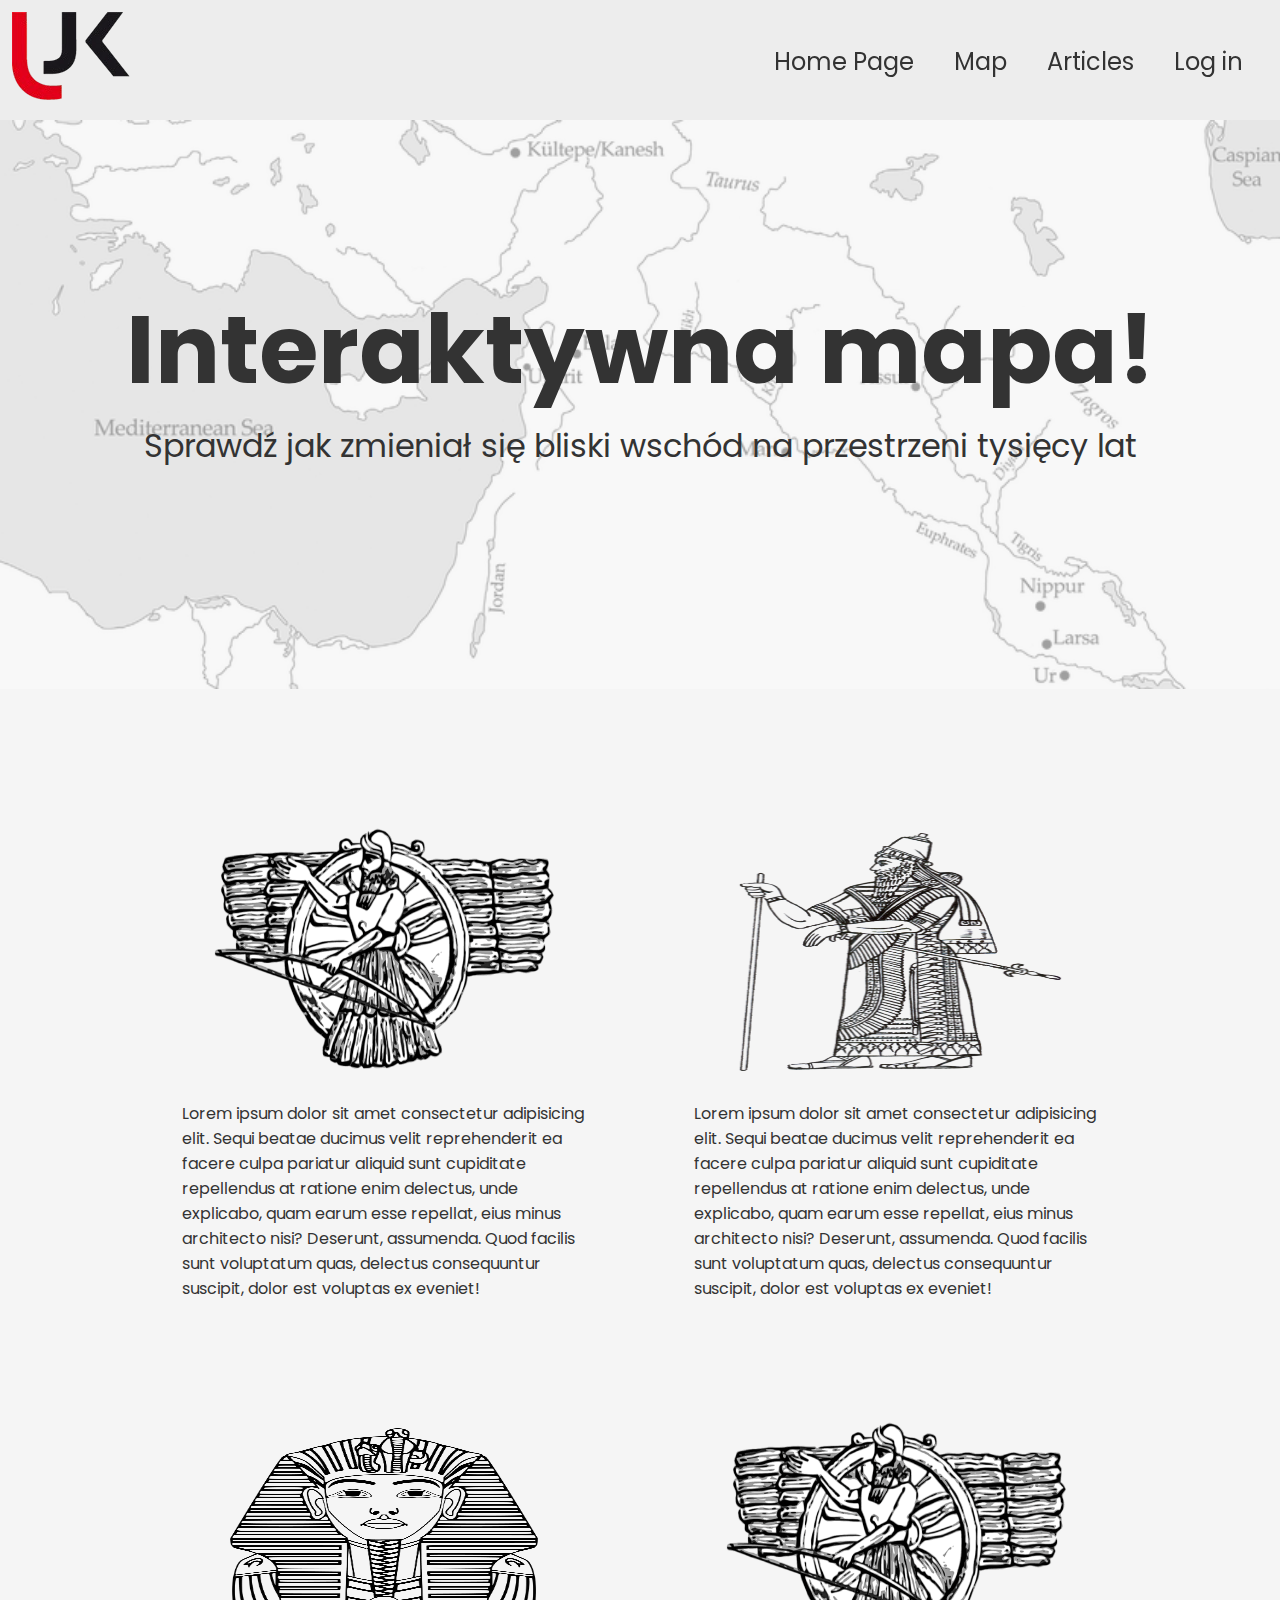
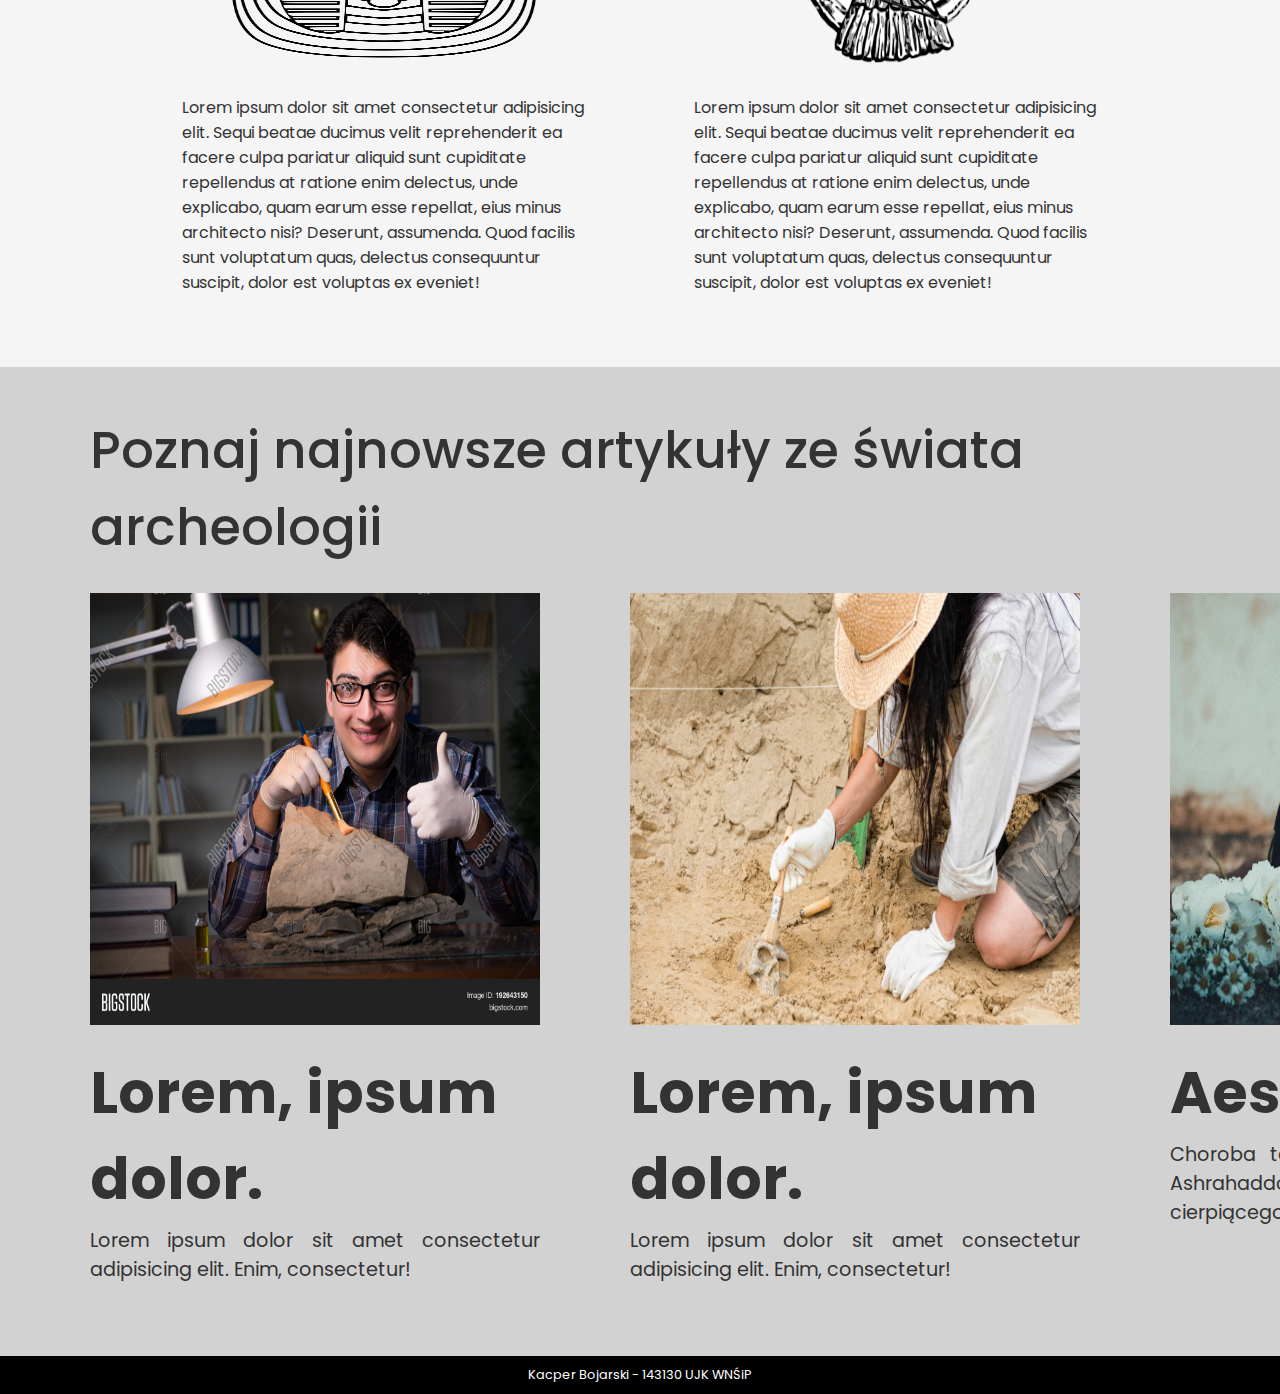
<file: html/index.html>
<!DOCTYPE html>
<html lang="en">
  <head>
    <meta charset="UTF-8" />
    <meta name="viewport" content="width=device-width, initial-scale=1.0" />
    <title>Historia Epoki Brązu</title>
    <link rel="stylesheet" href="../css/style.css" />
    <link rel="preconnect" href="https://fonts.googleapis.com" />
    <link rel="preconnect" href="https://fonts.gstatic.com" crossorigin />
    <link
      href="https://fonts.googleapis.com/css2?family=Merriweather:ital,wght@0,300;0,400;0,700;0,900;1,300;1,400;1,700;1,900&family=Poppins:ital,wght@0,100;0,200;0,300;0,400;0,500;0,600;0,700;0,800;0,900;1,100;1,200;1,300;1,400;1,500;1,600;1,700;1,800;1,900&display=swap"
      rel="stylesheet"
    />
  </head>
  <body>
    <nav class="navbar">
      <div class="container">
        <div class="logo">
          <a href="index.html">
            <img src="../images/ujkSmallTrans.png" alt="logo"
          /></a>
        </div>
        <div class="main-nav-menu">
          <ul>
            <li><a href="index.html">Home Page</a></li>
            <li><a href="index.html">Map</a></li>
            <li><a href="index.html">Articles</a></li>
            <li><a href="index.html">Log in</a></li>
          </ul>
        </div>
      </div>
    </nav>

    <section class="hero">
      <section class="heroImage">
        <img src="../images/map.png" alt="heroImage" />
      </section>
      <section class="heroText">
        <h1>Interaktywna mapa!</h1>
        <p>Sprawdź jak zmieniał się bliski wschód na przestrzeni tysięcy lat</p>
      </section>
    </section>

    <section class="civs">
      <section class="civSelection">
        <section class="selectedCiv">
          <section class="civImage">
            <img src="../images/civs/assyria.jpg" alt="assyria" />
          </section>
          <section class="civInfo">
            Lorem ipsum dolor sit amet consectetur adipisicing elit. Sequi
            beatae ducimus velit reprehenderit ea facere culpa pariatur aliquid
            sunt cupiditate repellendus at ratione enim delectus, unde
            explicabo, quam earum esse repellat, eius minus architecto nisi?
            Deserunt, assumenda. Quod facilis sunt voluptatum quas, delectus
            consequuntur suscipit, dolor est voluptas ex eveniet!
          </section>
        </section>
        <section class="selectedCiv">
          <section class="civImage">
            <img src="../images/civs/babylon.png" alt="assyria" />
          </section>
          <section class="civInfo">
            Lorem ipsum dolor sit amet consectetur adipisicing elit. Sequi
            beatae ducimus velit reprehenderit ea facere culpa pariatur aliquid
            sunt cupiditate repellendus at ratione enim delectus, unde
            explicabo, quam earum esse repellat, eius minus architecto nisi?
            Deserunt, assumenda. Quod facilis sunt voluptatum quas, delectus
            consequuntur suscipit, dolor est voluptas ex eveniet!
          </section>
        </section>
        <section class="selectedCiv">
          <section class="civImage">
            <img src="../images/civs/epypt.jpg" alt="assyria" />
          </section>
          <section class="civInfo">
            Lorem ipsum dolor sit amet consectetur adipisicing elit. Sequi
            beatae ducimus velit reprehenderit ea facere culpa pariatur aliquid
            sunt cupiditate repellendus at ratione enim delectus, unde
            explicabo, quam earum esse repellat, eius minus architecto nisi?
            Deserunt, assumenda. Quod facilis sunt voluptatum quas, delectus
            consequuntur suscipit, dolor est voluptas ex eveniet!
          </section>
        </section>
        <section class="selectedCiv">
          <section class="civImage">
            <img src="../images/civs/assyria.jpg" alt="assyria" />
          </section>
          <section class="civInfo">
            Lorem ipsum dolor sit amet consectetur adipisicing elit. Sequi
            beatae ducimus velit reprehenderit ea facere culpa pariatur aliquid
            sunt cupiditate repellendus at ratione enim delectus, unde
            explicabo, quam earum esse repellat, eius minus architecto nisi?
            Deserunt, assumenda. Quod facilis sunt voluptatum quas, delectus
            consequuntur suscipit, dolor est voluptas ex eveniet!
          </section>
        </section>
      </section>
    </section>

    <section class="articles">
      <section class="articlesText">
        <h1>Poznaj najnowsze artykuły ze świata archeologii</h1>
      </section>
      <section class="articlesSelection">
        <section class="selectedArticle">
          <section class="articleImage">
            <img src="../images/stock3.jpg" alt="article image" />
          </section>
          <section class="articleName">
            <h1>Lorem, ipsum dolor.</h1>
          </section>
          <section class="articleDiscription">
            <p>
              Lorem ipsum dolor sit amet consectetur adipisicing elit. Enim,
              consectetur!
            </p>
          </section>
        </section>
        <section class="selectedArticle">
          <section class="articleImage">
            <img src="../images/stock2.jpg" alt="article image" />
          </section>
          <section class="articleName">
            <h1>Lorem, ipsum dolor.</h1>
          </section>
          <section class="articleDiscription">
            <p>
              Lorem ipsum dolor sit amet consectetur adipisicing elit. Enim,
              consectetur!
            </p>
          </section>
        </section>
        <section class="selectedArticle">
          <section class="articleImage">
            <img src="../images/articles/sadMan.jpg" alt="article image" />
          </section>
          <section class="articleName">
            <h1><a href="articles/esrahadonArticle.html">Aesrahaddon</a></h1>
          </section>
          <section class="articleDiscription">
            <p>
              <a href="esrahadonArticle.html"
                >Choroba tak stara jak cywilizacja? Historia Ashrahaddona -
                asyryjskiego króla cierpiącego na depresje.</a
              >
            </p>
          </section>
        </section>
      </section>
    </section>

    <footer>
      <p>Kacper Bojarski - 143130 UJK WNŚiP</p>
    </footer>
  </body>
</html>
</file>
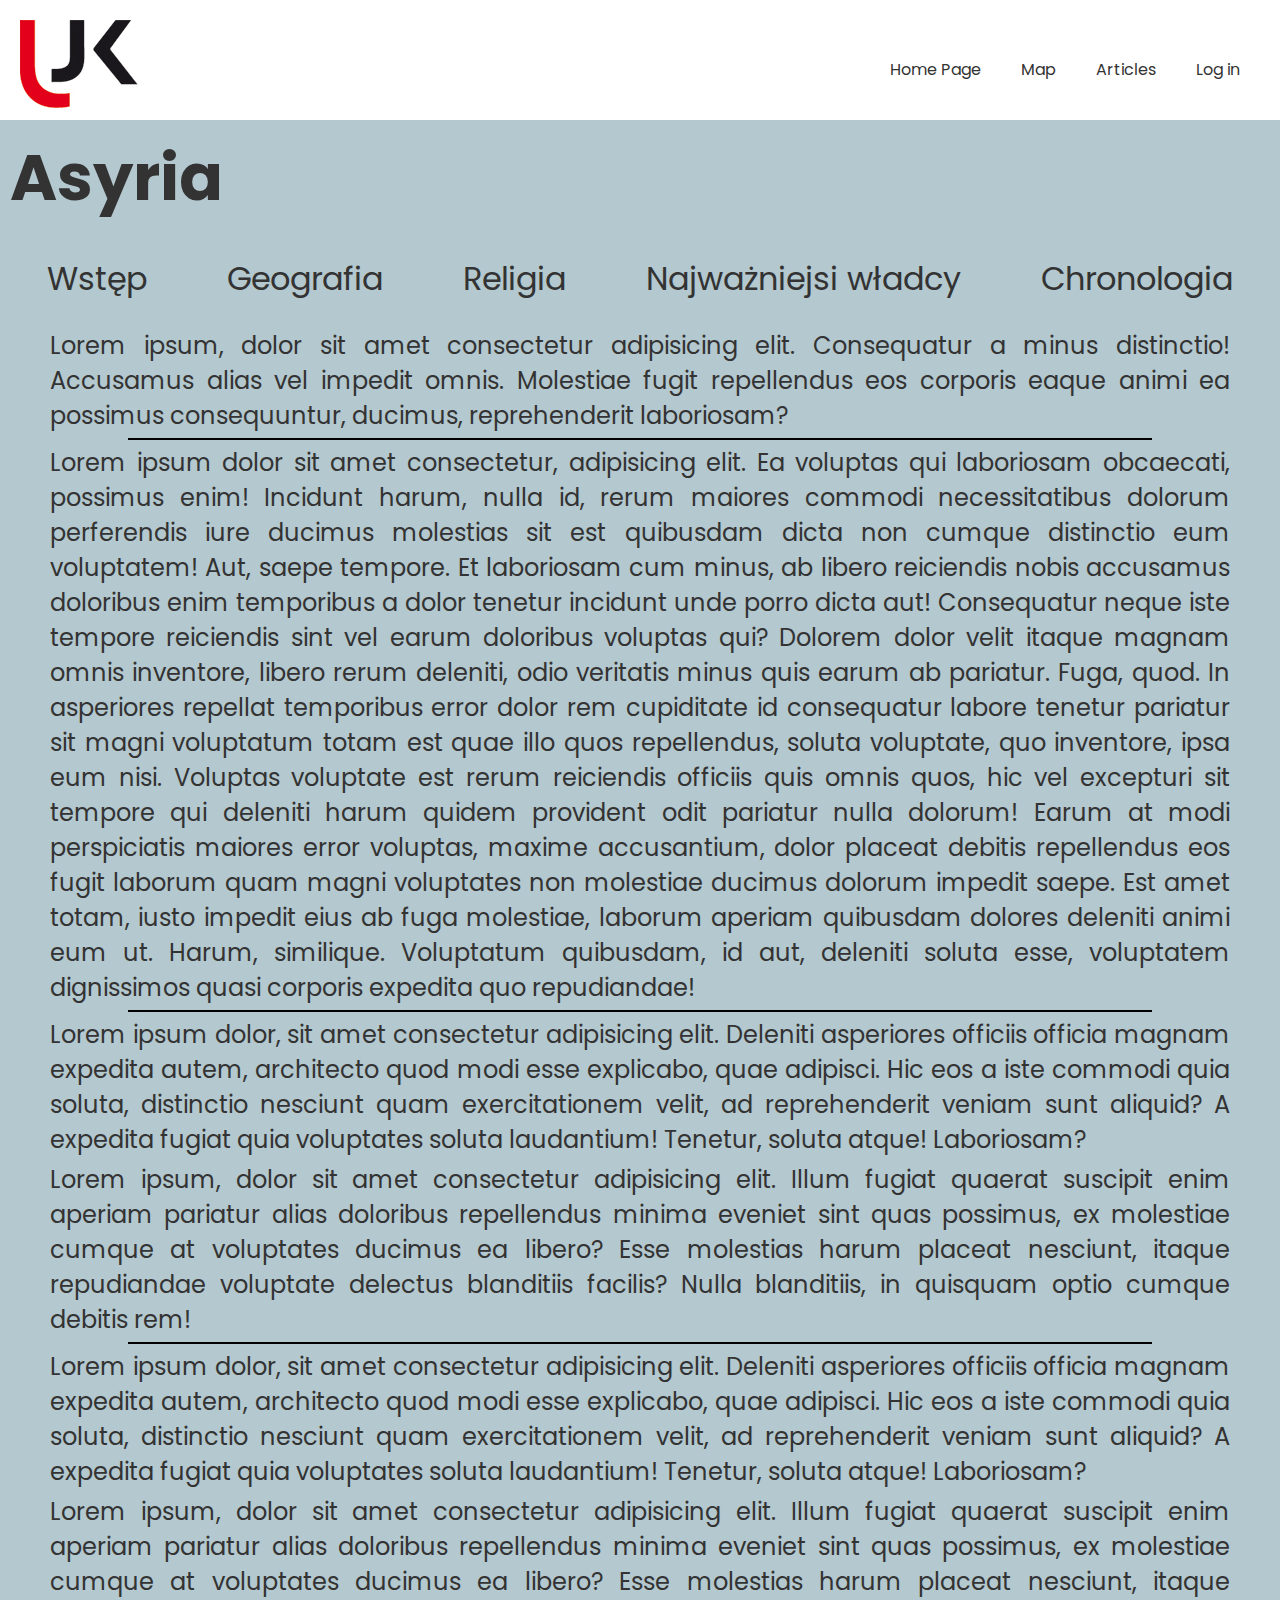
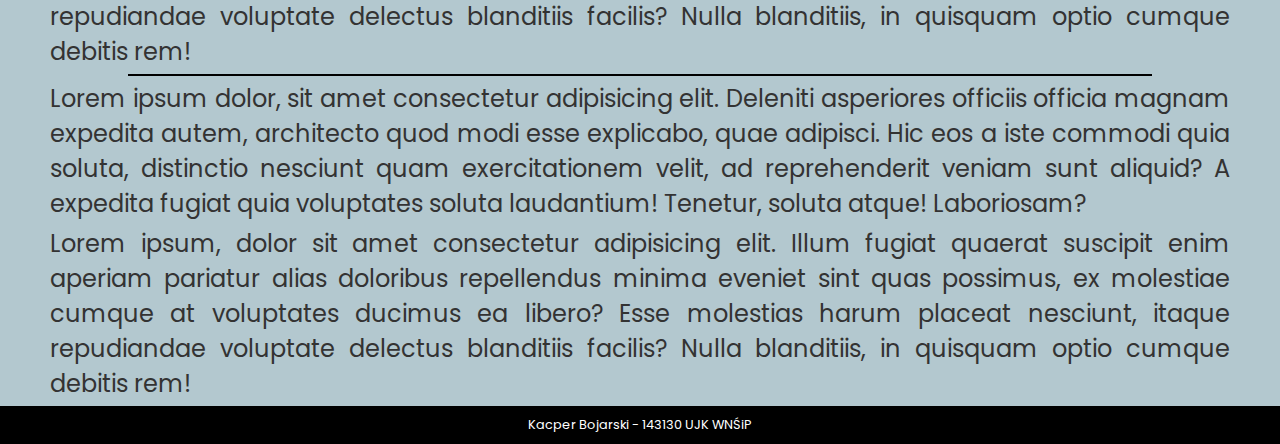
<file: html/assyriaWiki.html>
<!DOCTYPE html>
<html lang="en">
  <head>
    <meta charset="UTF-8" />
    <meta name="viewport" content="width=device-width, initial-scale=1.0" />
    <title>Asyria</title>
    <link rel="stylesheet" href="../css/wikiStyle.css" />
    <link rel="preconnect" href="https://fonts.googleapis.com" />
    <link rel="preconnect" href="https://fonts.gstatic.com" crossorigin />
    <link
      href="https://fonts.googleapis.com/css2?family=Merriweather:ital,wght@0,300;0,400;0,700;0,900;1,300;1,400;1,700;1,900&family=Poppins:ital,wght@0,100;0,200;0,300;0,400;0,500;0,600;0,700;0,800;0,900;1,100;1,200;1,300;1,400;1,500;1,600;1,700;1,800;1,900&display=swap"
      rel="stylesheet"
    />
  </head>
  <body>
    <nav class="navbar">
      <div class="container">
        <div class="logo">
          <a href="index.html">
            <img src="../images/ujkSmall.jpg" alt="logo"
          /></a>
        </div>
        <div class="main-nav-menu">
          <ul>
            <li><a href="index.html">Home Page</a></li>
            <li><a href="index.html">Map</a></li>
            <li><a href="index.html">Articles</a></li>
            <li><a href="index.html">Log in</a></li>
          </ul>
        </div>
      </div>
    </nav>

    <div class="wikiContent">
      <div class="wikiHeader">
        <h1>Asyria</h1>
      </div>
      <div class="wikiNav">
        <ul>
          <li>Wstęp</li>
          <li>Geografia</li>
          <li>Religia</li>
          <li>Najważniejsi władcy</li>
          <li>Chronologia</li>
        </ul>
      </div>
      <div class="abstract">
        <p>
          Lorem ipsum, dolor sit amet consectetur adipisicing elit. Consequatur
          a minus distinctio! Accusamus alias vel impedit omnis. Molestiae fugit
          repellendus eos corporis eaque animi ea possimus consequuntur,
          ducimus, reprehenderit laboriosam?
        </p>
      </div>
      <div class="line"></div>
      <div class="geograhy">
        <p>
          Lorem ipsum dolor sit amet consectetur, adipisicing elit. Ea voluptas
          qui laboriosam obcaecati, possimus enim! Incidunt harum, nulla id,
          rerum maiores commodi necessitatibus dolorum perferendis iure ducimus
          molestias sit est quibusdam dicta non cumque distinctio eum
          voluptatem! Aut, saepe tempore. Et laboriosam cum minus, ab libero
          reiciendis nobis accusamus doloribus enim temporibus a dolor tenetur
          incidunt unde porro dicta aut! Consequatur neque iste tempore
          reiciendis sint vel earum doloribus voluptas qui? Dolorem dolor velit
          itaque magnam omnis inventore, libero rerum deleniti, odio veritatis
          minus quis earum ab pariatur. Fuga, quod. In asperiores repellat
          temporibus error dolor rem cupiditate id consequatur labore tenetur
          pariatur sit magni voluptatum totam est quae illo quos repellendus,
          soluta voluptate, quo inventore, ipsa eum nisi. Voluptas voluptate est
          rerum reiciendis officiis quis omnis quos, hic vel excepturi sit
          tempore qui deleniti harum quidem provident odit pariatur nulla
          dolorum! Earum at modi perspiciatis maiores error voluptas, maxime
          accusantium, dolor placeat debitis repellendus eos fugit laborum quam
          magni voluptates non molestiae ducimus dolorum impedit saepe. Est amet
          totam, iusto impedit eius ab fuga molestiae, laborum aperiam quibusdam
          dolores deleniti animi eum ut. Harum, similique. Voluptatum quibusdam,
          id aut, deleniti soluta esse, voluptatem dignissimos quasi corporis
          expedita quo repudiandae!
        </p>
      </div>
      <div class="line"></div>
      <div class="religion">
        <p>
          Lorem ipsum dolor, sit amet consectetur adipisicing elit. Deleniti
          asperiores officiis officia magnam expedita autem, architecto quod
          modi esse explicabo, quae adipisci. Hic eos a iste commodi quia
          soluta, distinctio nesciunt quam exercitationem velit, ad
          reprehenderit veniam sunt aliquid? A expedita fugiat quia voluptates
          soluta laudantium! Tenetur, soluta atque! Laboriosam?
        </p>
        <p>
          Lorem ipsum, dolor sit amet consectetur adipisicing elit. Illum fugiat
          quaerat suscipit enim aperiam pariatur alias doloribus repellendus
          minima eveniet sint quas possimus, ex molestiae cumque at voluptates
          ducimus ea libero? Esse molestias harum placeat nesciunt, itaque
          repudiandae voluptate delectus blanditiis facilis? Nulla blanditiis,
          in quisquam optio cumque debitis rem!
        </p>
      </div>
      <div class="line"></div>
      <div class="kings">
        <p>
          Lorem ipsum dolor, sit amet consectetur adipisicing elit. Deleniti
          asperiores officiis officia magnam expedita autem, architecto quod
          modi esse explicabo, quae adipisci. Hic eos a iste commodi quia
          soluta, distinctio nesciunt quam exercitationem velit, ad
          reprehenderit veniam sunt aliquid? A expedita fugiat quia voluptates
          soluta laudantium! Tenetur, soluta atque! Laboriosam?
        </p>
        <p>
          Lorem ipsum, dolor sit amet consectetur adipisicing elit. Illum fugiat
          quaerat suscipit enim aperiam pariatur alias doloribus repellendus
          minima eveniet sint quas possimus, ex molestiae cumque at voluptates
          ducimus ea libero? Esse molestias harum placeat nesciunt, itaque
          repudiandae voluptate delectus blanditiis facilis? Nulla blanditiis,
          in quisquam optio cumque debitis rem!
        </p>
      </div>
      <div class="line"></div>
      <div class="chronology">
        <p>
          Lorem ipsum dolor, sit amet consectetur adipisicing elit. Deleniti
          asperiores officiis officia magnam expedita autem, architecto quod
          modi esse explicabo, quae adipisci. Hic eos a iste commodi quia
          soluta, distinctio nesciunt quam exercitationem velit, ad
          reprehenderit veniam sunt aliquid? A expedita fugiat quia voluptates
          soluta laudantium! Tenetur, soluta atque! Laboriosam?
        </p>
        <p>
          Lorem ipsum, dolor sit amet consectetur adipisicing elit. Illum fugiat
          quaerat suscipit enim aperiam pariatur alias doloribus repellendus
          minima eveniet sint quas possimus, ex molestiae cumque at voluptates
          ducimus ea libero? Esse molestias harum placeat nesciunt, itaque
          repudiandae voluptate delectus blanditiis facilis? Nulla blanditiis,
          in quisquam optio cumque debitis rem!
        </p>
      </div>
    </div>
    <footer>
      <p>Kacper Bojarski - 143130 UJK WNŚiP</p>
    </footer>
  </body>
</html>
</file>
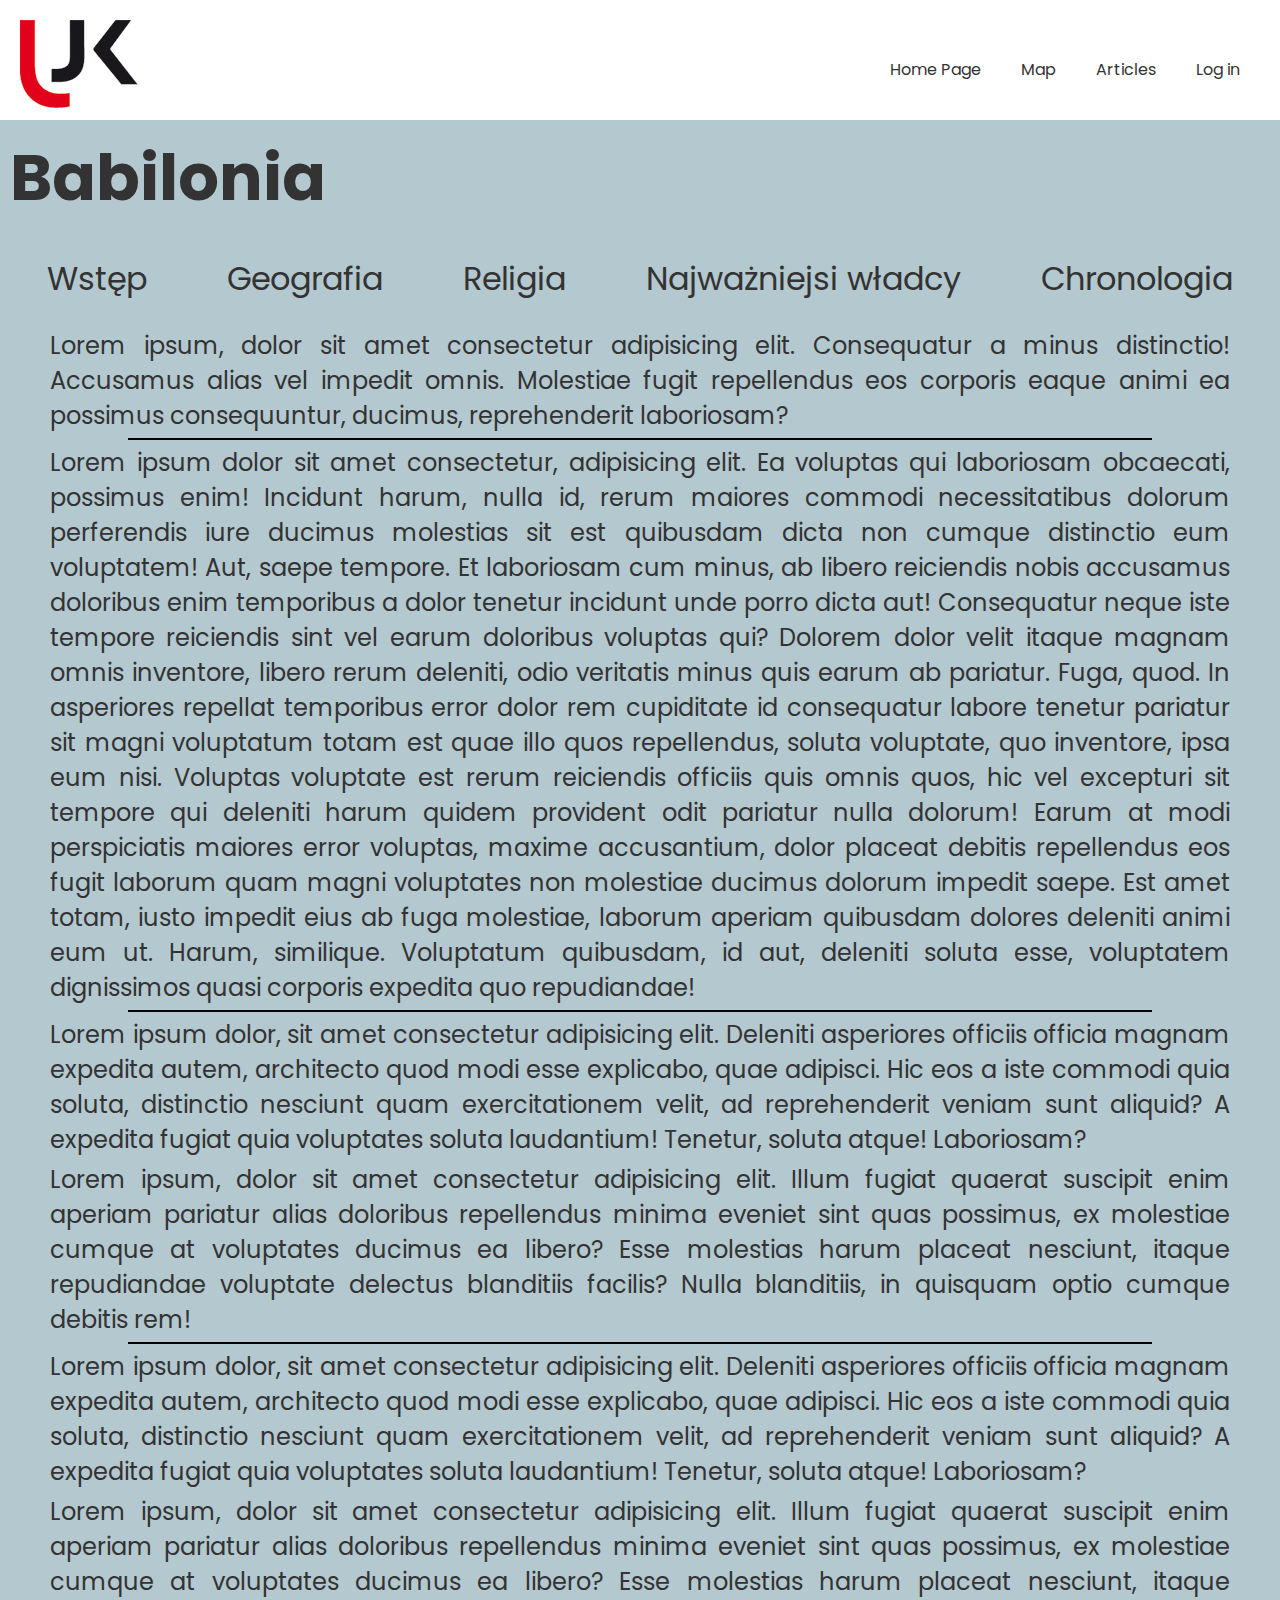
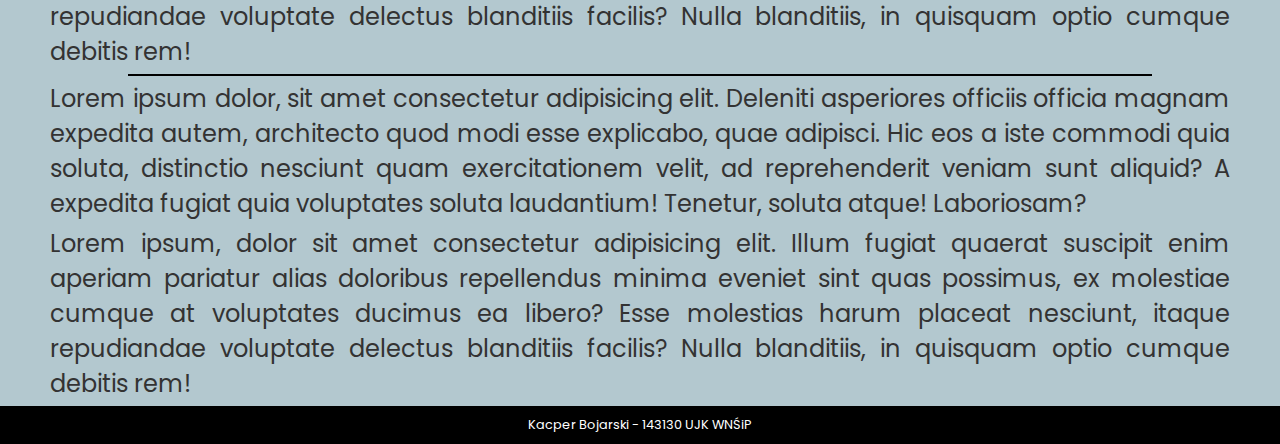
<file: html/babylonWiki.html>
<!DOCTYPE html>
<html lang="en">
  <head>
    <meta charset="UTF-8" />
    <meta name="viewport" content="width=device-width, initial-scale=1.0" />
    <title>Babilon</title>
    <link rel="stylesheet" href="../css/wikiStyle.css" />
    <link rel="preconnect" href="https://fonts.googleapis.com" />
    <link rel="preconnect" href="https://fonts.gstatic.com" crossorigin />
    <link
      href="https://fonts.googleapis.com/css2?family=Merriweather:ital,wght@0,300;0,400;0,700;0,900;1,300;1,400;1,700;1,900&family=Poppins:ital,wght@0,100;0,200;0,300;0,400;0,500;0,600;0,700;0,800;0,900;1,100;1,200;1,300;1,400;1,500;1,600;1,700;1,800;1,900&display=swap"
      rel="stylesheet"
    />
  </head>
  <body>
    <nav class="navbar">
      <div class="container">
        <div class="logo">
          <a href="index.html">
            <img src="../images/ujkSmall.jpg" alt="logo"
          /></a>
        </div>
        <div class="main-nav-menu">
          <ul>
            <li><a href="index.html">Home Page</a></li>
            <li><a href="index.html">Map</a></li>
            <li><a href="index.html">Articles</a></li>
            <li><a href="index.html">Log in</a></li>
          </ul>
        </div>
      </div>
    </nav>

    <div class="wikiContent">
      <div class="wikiHeader">
        <h1>Babilonia</h1>
      </div>
      <div class="wikiNav">
        <ul>
          <li>Wstęp</li>
          <li>Geografia</li>
          <li>Religia</li>
          <li>Najważniejsi władcy</li>
          <li>Chronologia</li>
        </ul>
      </div>
      <div class="abstract">
        <p>
          Lorem ipsum, dolor sit amet consectetur adipisicing elit. Consequatur
          a minus distinctio! Accusamus alias vel impedit omnis. Molestiae fugit
          repellendus eos corporis eaque animi ea possimus consequuntur,
          ducimus, reprehenderit laboriosam?
        </p>
      </div>
      <div class="line"></div>
      <div class="geograhy">
        <p>
          Lorem ipsum dolor sit amet consectetur, adipisicing elit. Ea voluptas
          qui laboriosam obcaecati, possimus enim! Incidunt harum, nulla id,
          rerum maiores commodi necessitatibus dolorum perferendis iure ducimus
          molestias sit est quibusdam dicta non cumque distinctio eum
          voluptatem! Aut, saepe tempore. Et laboriosam cum minus, ab libero
          reiciendis nobis accusamus doloribus enim temporibus a dolor tenetur
          incidunt unde porro dicta aut! Consequatur neque iste tempore
          reiciendis sint vel earum doloribus voluptas qui? Dolorem dolor velit
          itaque magnam omnis inventore, libero rerum deleniti, odio veritatis
          minus quis earum ab pariatur. Fuga, quod. In asperiores repellat
          temporibus error dolor rem cupiditate id consequatur labore tenetur
          pariatur sit magni voluptatum totam est quae illo quos repellendus,
          soluta voluptate, quo inventore, ipsa eum nisi. Voluptas voluptate est
          rerum reiciendis officiis quis omnis quos, hic vel excepturi sit
          tempore qui deleniti harum quidem provident odit pariatur nulla
          dolorum! Earum at modi perspiciatis maiores error voluptas, maxime
          accusantium, dolor placeat debitis repellendus eos fugit laborum quam
          magni voluptates non molestiae ducimus dolorum impedit saepe. Est amet
          totam, iusto impedit eius ab fuga molestiae, laborum aperiam quibusdam
          dolores deleniti animi eum ut. Harum, similique. Voluptatum quibusdam,
          id aut, deleniti soluta esse, voluptatem dignissimos quasi corporis
          expedita quo repudiandae!
        </p>
      </div>
      <div class="line"></div>
      <div class="religion">
        <p>
          Lorem ipsum dolor, sit amet consectetur adipisicing elit. Deleniti
          asperiores officiis officia magnam expedita autem, architecto quod
          modi esse explicabo, quae adipisci. Hic eos a iste commodi quia
          soluta, distinctio nesciunt quam exercitationem velit, ad
          reprehenderit veniam sunt aliquid? A expedita fugiat quia voluptates
          soluta laudantium! Tenetur, soluta atque! Laboriosam?
        </p>
        <p>
          Lorem ipsum, dolor sit amet consectetur adipisicing elit. Illum fugiat
          quaerat suscipit enim aperiam pariatur alias doloribus repellendus
          minima eveniet sint quas possimus, ex molestiae cumque at voluptates
          ducimus ea libero? Esse molestias harum placeat nesciunt, itaque
          repudiandae voluptate delectus blanditiis facilis? Nulla blanditiis,
          in quisquam optio cumque debitis rem!
        </p>
      </div>
      <div class="line"></div>
      <div class="kings">
        <p>
          Lorem ipsum dolor, sit amet consectetur adipisicing elit. Deleniti
          asperiores officiis officia magnam expedita autem, architecto quod
          modi esse explicabo, quae adipisci. Hic eos a iste commodi quia
          soluta, distinctio nesciunt quam exercitationem velit, ad
          reprehenderit veniam sunt aliquid? A expedita fugiat quia voluptates
          soluta laudantium! Tenetur, soluta atque! Laboriosam?
        </p>
        <p>
          Lorem ipsum, dolor sit amet consectetur adipisicing elit. Illum fugiat
          quaerat suscipit enim aperiam pariatur alias doloribus repellendus
          minima eveniet sint quas possimus, ex molestiae cumque at voluptates
          ducimus ea libero? Esse molestias harum placeat nesciunt, itaque
          repudiandae voluptate delectus blanditiis facilis? Nulla blanditiis,
          in quisquam optio cumque debitis rem!
        </p>
      </div>
      <div class="line"></div>
      <div class="chronology">
        <p>
          Lorem ipsum dolor, sit amet consectetur adipisicing elit. Deleniti
          asperiores officiis officia magnam expedita autem, architecto quod
          modi esse explicabo, quae adipisci. Hic eos a iste commodi quia
          soluta, distinctio nesciunt quam exercitationem velit, ad
          reprehenderit veniam sunt aliquid? A expedita fugiat quia voluptates
          soluta laudantium! Tenetur, soluta atque! Laboriosam?
        </p>
        <p>
          Lorem ipsum, dolor sit amet consectetur adipisicing elit. Illum fugiat
          quaerat suscipit enim aperiam pariatur alias doloribus repellendus
          minima eveniet sint quas possimus, ex molestiae cumque at voluptates
          ducimus ea libero? Esse molestias harum placeat nesciunt, itaque
          repudiandae voluptate delectus blanditiis facilis? Nulla blanditiis,
          in quisquam optio cumque debitis rem!
        </p>
      </div>
    </div>
    <footer>
      <p>Kacper Bojarski - 143130 UJK WNŚiP</p>
    </footer>
  </body>
</html>
</file>
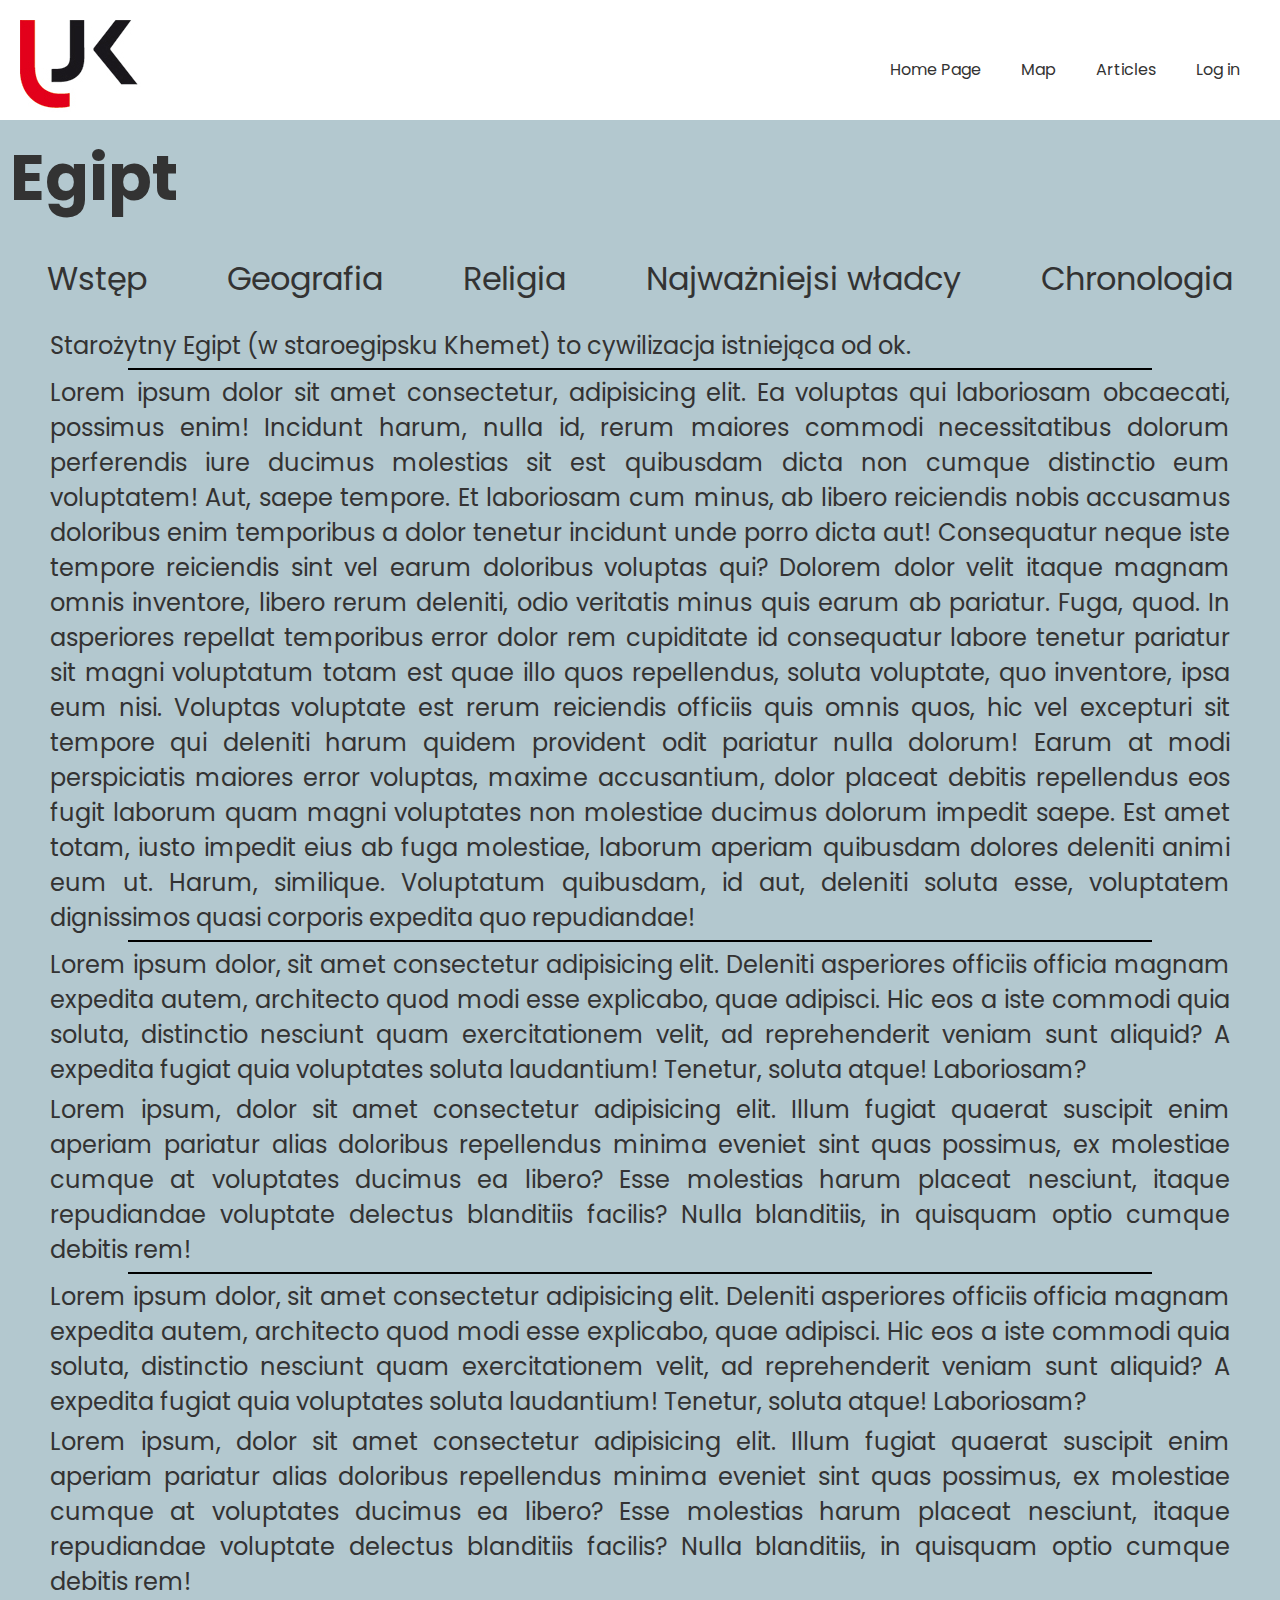
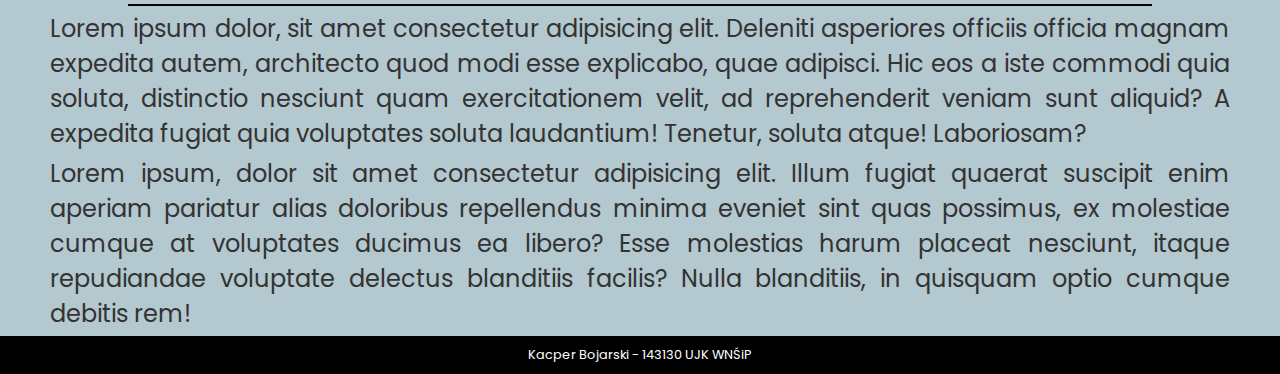
<file: html/egyptWiki.html>
<!DOCTYPE html>
<html lang="en">
  <head>
    <meta charset="UTF-8" />
    <meta name="viewport" content="width=device-width, initial-scale=1.0" />
    <title>Egipt</title>
    <link rel="stylesheet" href="../css/wikiStyle.css" />
    <link rel="preconnect" href="https://fonts.googleapis.com" />
    <link rel="preconnect" href="https://fonts.gstatic.com" crossorigin />
    <link
      href="https://fonts.googleapis.com/css2?family=Merriweather:ital,wght@0,300;0,400;0,700;0,900;1,300;1,400;1,700;1,900&family=Poppins:ital,wght@0,100;0,200;0,300;0,400;0,500;0,600;0,700;0,800;0,900;1,100;1,200;1,300;1,400;1,500;1,600;1,700;1,800;1,900&display=swap"
      rel="stylesheet"
    />
  </head>
  <body>
    <nav class="navbar">
      <div class="container">
        <div class="logo">
          <a href="index.html">
            <img src="../images/ujkSmall.jpg" alt="logo"
          /></a>
        </div>
        <div class="main-nav-menu">
          <ul>
            <li><a href="index.html">Home Page</a></li>
            <li><a href="index.html">Map</a></li>
            <li><a href="index.html">Articles</a></li>
            <li><a href="index.html">Log in</a></li>
          </ul>
        </div>
      </div>
    </nav>

    <div class="wikiContent">
      <div class="wikiHeader">
        <h1>Egipt</h1>
      </div>
      <div class="wikiNav">
        <ul>
          <li>Wstęp</li>
          <li>Geografia</li>
          <li>Religia</li>
          <li>Najważniejsi władcy</li>
          <li>Chronologia</li>
        </ul>
      </div>
      <div class="abstract">
        <p>
          Starożytny Egipt (w staroegipsku Khemet) to cywilizacja istniejąca od
          ok.
        </p>
      </div>
      <div class="line"></div>
      <div class="geograhy">
        <p>
          Lorem ipsum dolor sit amet consectetur, adipisicing elit. Ea voluptas
          qui laboriosam obcaecati, possimus enim! Incidunt harum, nulla id,
          rerum maiores commodi necessitatibus dolorum perferendis iure ducimus
          molestias sit est quibusdam dicta non cumque distinctio eum
          voluptatem! Aut, saepe tempore. Et laboriosam cum minus, ab libero
          reiciendis nobis accusamus doloribus enim temporibus a dolor tenetur
          incidunt unde porro dicta aut! Consequatur neque iste tempore
          reiciendis sint vel earum doloribus voluptas qui? Dolorem dolor velit
          itaque magnam omnis inventore, libero rerum deleniti, odio veritatis
          minus quis earum ab pariatur. Fuga, quod. In asperiores repellat
          temporibus error dolor rem cupiditate id consequatur labore tenetur
          pariatur sit magni voluptatum totam est quae illo quos repellendus,
          soluta voluptate, quo inventore, ipsa eum nisi. Voluptas voluptate est
          rerum reiciendis officiis quis omnis quos, hic vel excepturi sit
          tempore qui deleniti harum quidem provident odit pariatur nulla
          dolorum! Earum at modi perspiciatis maiores error voluptas, maxime
          accusantium, dolor placeat debitis repellendus eos fugit laborum quam
          magni voluptates non molestiae ducimus dolorum impedit saepe. Est amet
          totam, iusto impedit eius ab fuga molestiae, laborum aperiam quibusdam
          dolores deleniti animi eum ut. Harum, similique. Voluptatum quibusdam,
          id aut, deleniti soluta esse, voluptatem dignissimos quasi corporis
          expedita quo repudiandae!
        </p>
      </div>
      <div class="line"></div>
      <div class="religion">
        <p>
          Lorem ipsum dolor, sit amet consectetur adipisicing elit. Deleniti
          asperiores officiis officia magnam expedita autem, architecto quod
          modi esse explicabo, quae adipisci. Hic eos a iste commodi quia
          soluta, distinctio nesciunt quam exercitationem velit, ad
          reprehenderit veniam sunt aliquid? A expedita fugiat quia voluptates
          soluta laudantium! Tenetur, soluta atque! Laboriosam?
        </p>
        <p>
          Lorem ipsum, dolor sit amet consectetur adipisicing elit. Illum fugiat
          quaerat suscipit enim aperiam pariatur alias doloribus repellendus
          minima eveniet sint quas possimus, ex molestiae cumque at voluptates
          ducimus ea libero? Esse molestias harum placeat nesciunt, itaque
          repudiandae voluptate delectus blanditiis facilis? Nulla blanditiis,
          in quisquam optio cumque debitis rem!
        </p>
      </div>
      <div class="line"></div>
      <div class="kings">
        <p>
          Lorem ipsum dolor, sit amet consectetur adipisicing elit. Deleniti
          asperiores officiis officia magnam expedita autem, architecto quod
          modi esse explicabo, quae adipisci. Hic eos a iste commodi quia
          soluta, distinctio nesciunt quam exercitationem velit, ad
          reprehenderit veniam sunt aliquid? A expedita fugiat quia voluptates
          soluta laudantium! Tenetur, soluta atque! Laboriosam?
        </p>
        <p>
          Lorem ipsum, dolor sit amet consectetur adipisicing elit. Illum fugiat
          quaerat suscipit enim aperiam pariatur alias doloribus repellendus
          minima eveniet sint quas possimus, ex molestiae cumque at voluptates
          ducimus ea libero? Esse molestias harum placeat nesciunt, itaque
          repudiandae voluptate delectus blanditiis facilis? Nulla blanditiis,
          in quisquam optio cumque debitis rem!
        </p>
      </div>
      <div class="line"></div>
      <div class="chronology">
        <p>
          Lorem ipsum dolor, sit amet consectetur adipisicing elit. Deleniti
          asperiores officiis officia magnam expedita autem, architecto quod
          modi esse explicabo, quae adipisci. Hic eos a iste commodi quia
          soluta, distinctio nesciunt quam exercitationem velit, ad
          reprehenderit veniam sunt aliquid? A expedita fugiat quia voluptates
          soluta laudantium! Tenetur, soluta atque! Laboriosam?
        </p>
        <p>
          Lorem ipsum, dolor sit amet consectetur adipisicing elit. Illum fugiat
          quaerat suscipit enim aperiam pariatur alias doloribus repellendus
          minima eveniet sint quas possimus, ex molestiae cumque at voluptates
          ducimus ea libero? Esse molestias harum placeat nesciunt, itaque
          repudiandae voluptate delectus blanditiis facilis? Nulla blanditiis,
          in quisquam optio cumque debitis rem!
        </p>
      </div>
    </div>
    <footer>
      <p>Kacper Bojarski - 143130 UJK WNŚiP</p>
    </footer>
  </body>
</html>
</file>
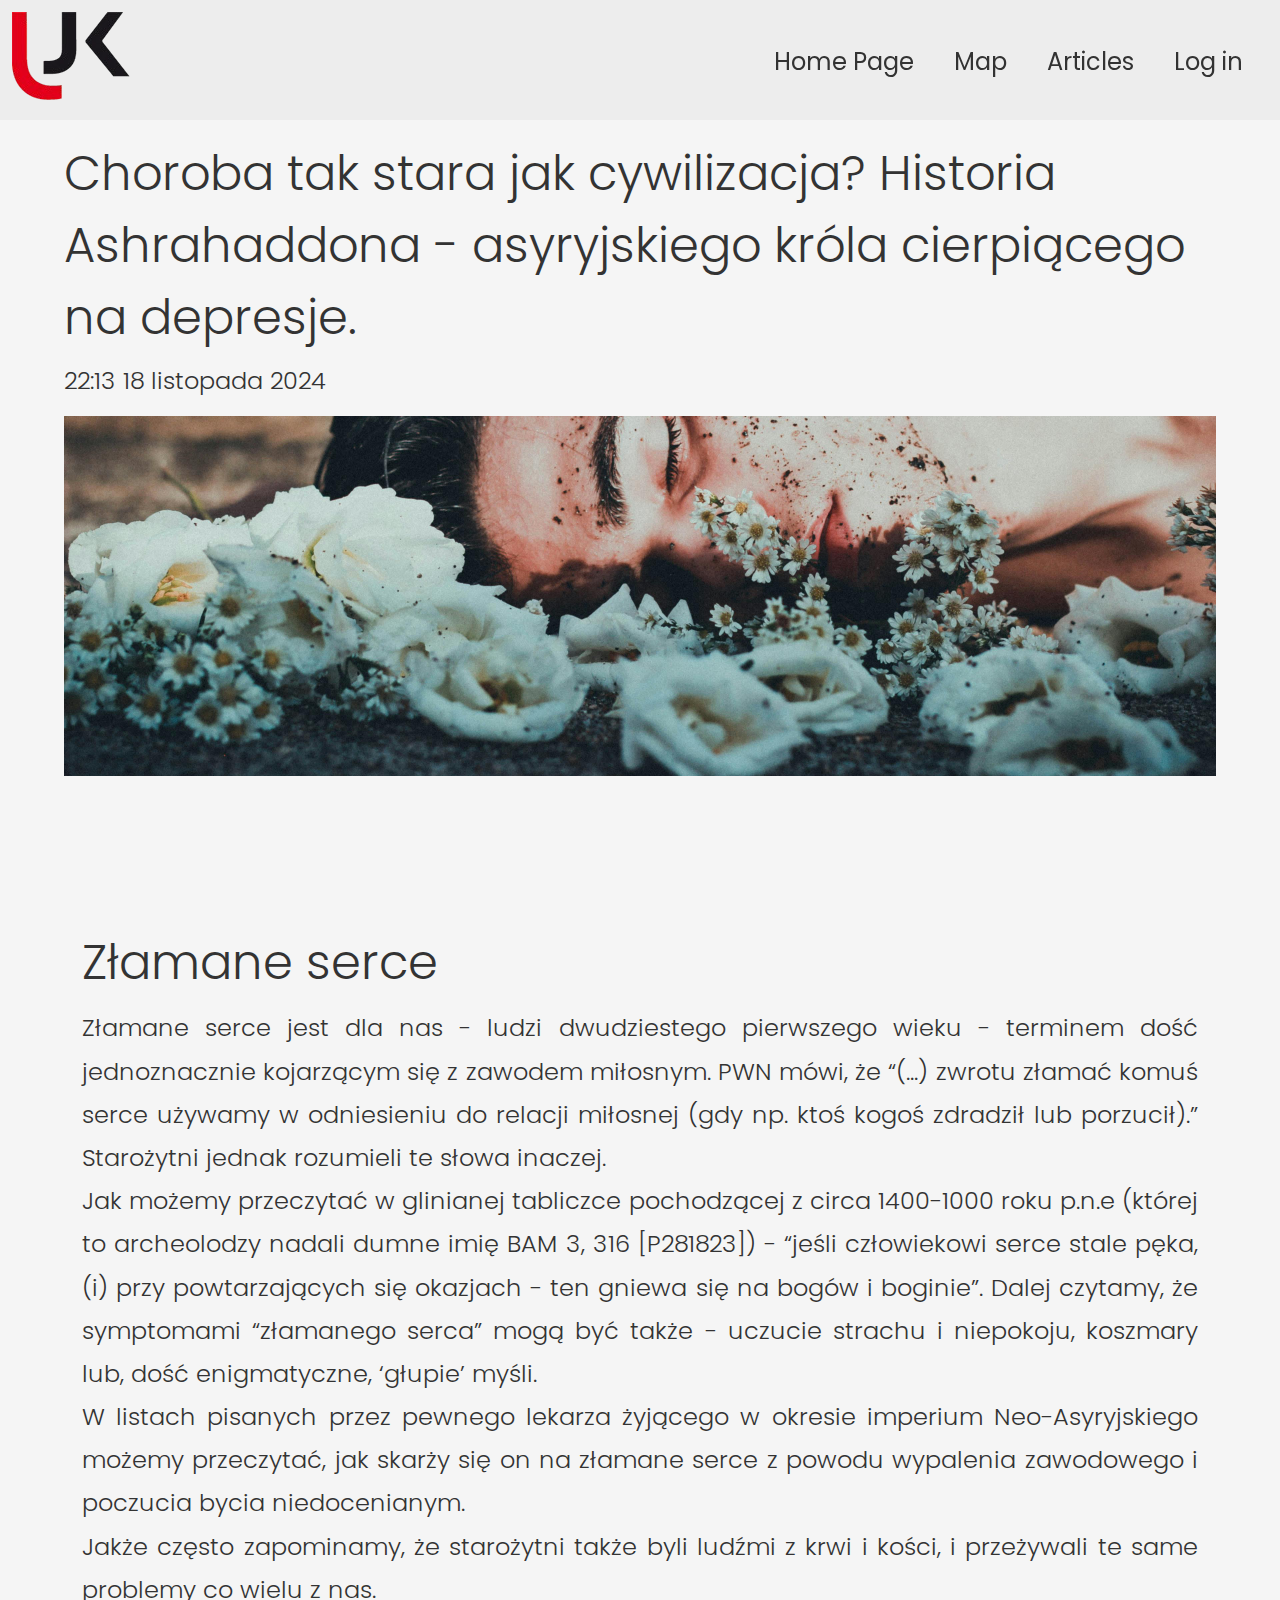
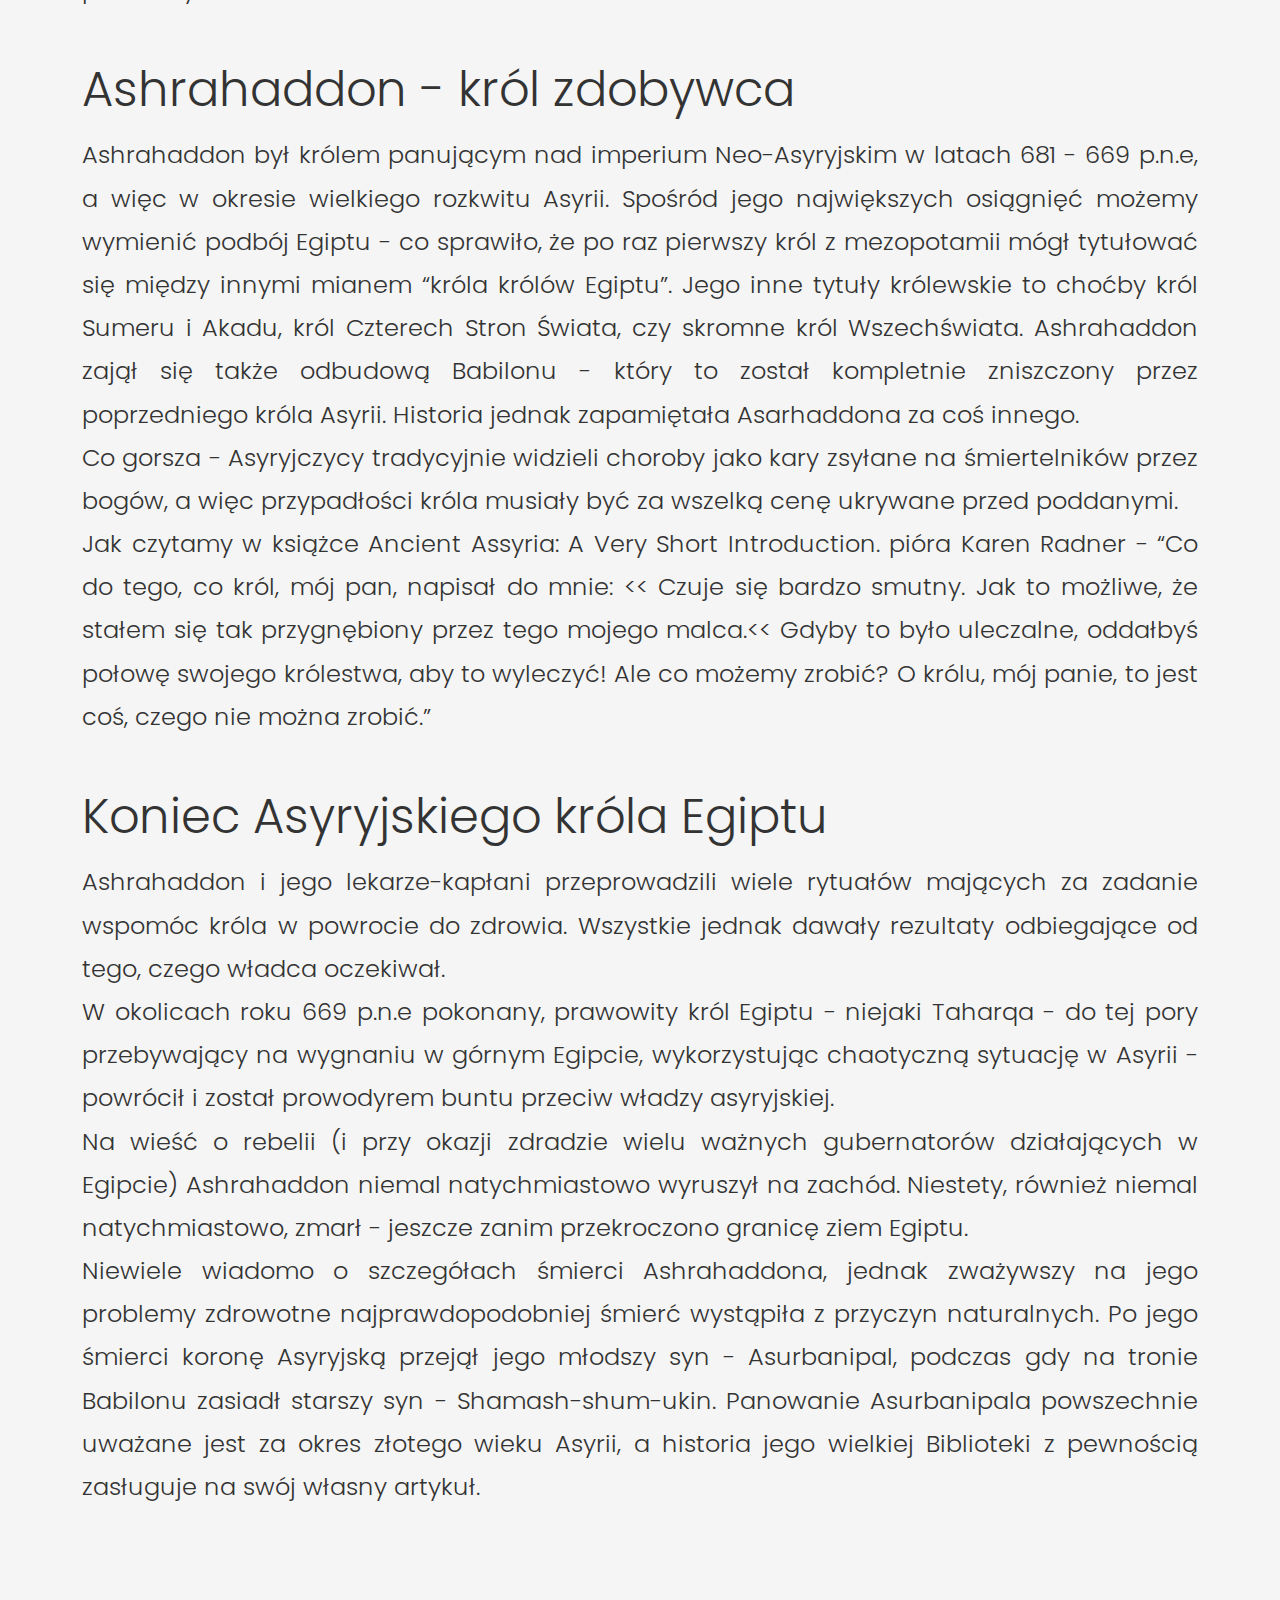
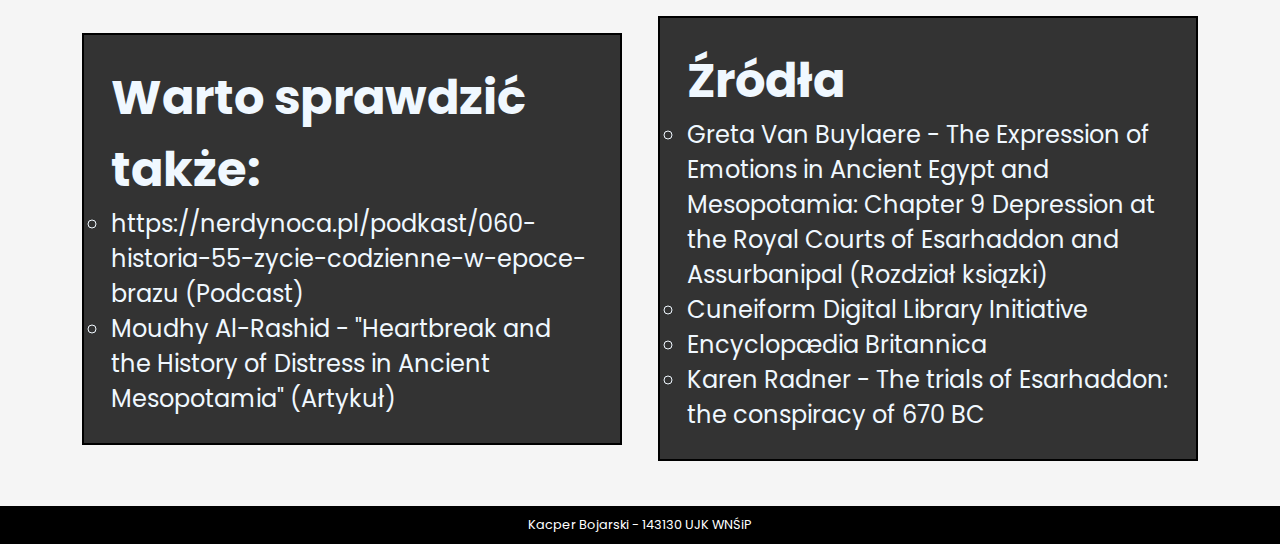
<file: html/esrahadonArticle.html>
<!DOCTYPE html>
<html lang="en">
  <head>
    <meta charset="UTF-8" />
    <meta name="viewport" content="width=device-width, initial-scale=1.0" />
    <title>Esarhaddon</title>
    <link rel="stylesheet" href="../css/articleStyle.css" />
    <link rel="preconnect" href="https://fonts.googleapis.com" />
    <link rel="preconnect" href="https://fonts.gstatic.com" crossorigin />
    <link
      href="https://fonts.googleapis.com/css2?family=Merriweather:ital,wght@0,300;0,400;0,700;0,900;1,300;1,400;1,700;1,900&family=Poppins:ital,wght@0,100;0,200;0,300;0,400;0,500;0,600;0,700;0,800;0,900;1,100;1,200;1,300;1,400;1,500;1,600;1,700;1,800;1,900&display=swap"
      rel="stylesheet"
    />
  </head>
  <body>
    <nav class="navbar">
      <div class="container">
        <div class="logo">
          <a href="index.html">
            <img src="../images/ujkSmallTrans.png" alt="logo"
          /></a>
        </div>
        <div class="main-nav-menu">
          <ul>
            <li><a href="index.html">Home Page</a></li>
            <li><a href="index.html">Map</a></li>
            <li><a href="index.html">Articles</a></li>
            <li><a href="index.html">Log in</a></li>
          </ul>
        </div>
      </div>
    </nav>
    <article>
      <section class="title">
        <h1>
          Choroba tak stara jak cywilizacja? Historia Ashrahaddona -
          asyryjskiego króla cierpiącego na depresje.
        </h1>
        <section class="date"><p>22:13 18 listopada 2024</p></section>
      </section>
      <section class="articleBanner">
        <img src="../images/articles/sadMan.jpg" alt="article banner" />
      </section>
      <section class="content">
        <h2>Złamane serce</h2>
        <p>
          Złamane serce jest dla nas - ludzi dwudziestego pierwszego wieku -
          terminem dość jednoznacznie kojarzącym się z zawodem miłosnym. PWN
          mówi, że “(...) zwrotu złamać komuś serce używamy w odniesieniu do
          relacji miłosnej (gdy np. ktoś kogoś zdradził lub porzucił).”
          Starożytni jednak rozumieli te słowa inaczej.
        </p>

        <p>
          Jak możemy przeczytać w glinianej tabliczce pochodzącej z circa
          1400-1000 roku p.n.e (której to archeolodzy nadali dumne imię BAM 3,
          316 [P281823]) - “jeśli człowiekowi serce stale pęka, (i) przy
          powtarzających się okazjach - ten gniewa się na bogów i boginie”.
          Dalej czytamy, że symptomami “złamanego serca” mogą być także -
          uczucie strachu i niepokoju, koszmary lub, dość enigmatyczne, ‘głupie’
          myśli.
        </p>
        <p>
          W listach pisanych przez pewnego lekarza żyjącego w okresie imperium
          Neo-Asyryjskiego możemy przeczytać, jak skarży się on na złamane serce
          z powodu wypalenia zawodowego i poczucia bycia niedocenianym.
        </p>
        <p>
          Jakże często zapominamy, że starożytni także byli ludźmi z krwi i
          kości, i przeżywali te same problemy co wielu z nas.
        </p>

        <h2>Ashrahaddon - król zdobywca</h2>
        <p>
          Ashrahaddon był królem panującym nad imperium Neo-Asyryjskim w latach
          681 - 669 p.n.e, a więc w okresie wielkiego rozkwitu Asyrii. Spośród
          jego największych osiągnięć możemy wymienić podbój Egiptu - co
          sprawiło, że po raz pierwszy król z mezopotamii mógł tytułować się
          między innymi mianem “króla królów Egiptu”. Jego inne tytuły
          królewskie to choćby król Sumeru i Akadu, król Czterech Stron Świata,
          czy skromne król Wszechświata. Ashrahaddon zajął się także odbudową
          Babilonu - który to został kompletnie zniszczony przez poprzedniego
          króla Asyrii. Historia jednak zapamiętała Asarhaddona za coś innego.
        </p>
        <p>
          Co gorsza - Asyryjczycy tradycyjnie widzieli choroby jako kary zsyłane
          na śmiertelników przez bogów, a więc przypadłości króla musiały być za
          wszelką cenę ukrywane przed poddanymi.
        </p>
        <p>
          Jak czytamy w książce Ancient Assyria: A Very Short Introduction.
          pióra Karen Radner -
          <q
            >Co do tego, co król, mój pan, napisał do mnie: << Czuje się bardzo
            smutny. Jak to możliwe, że stałem się tak przygnębiony przez tego
            mojego malca.<< Gdyby to było uleczalne, oddałbyś połowę swojego
            królestwa, aby to wyleczyć! Ale co możemy zrobić? O królu, mój
            panie, to jest coś, czego nie można zrobić.</q
          >
        </p>
        <h2>Koniec Asyryjskiego króla Egiptu</h2>
        <p>
          Ashrahaddon i jego lekarze-kapłani przeprowadzili wiele rytuałów
          mających za zadanie wspomóc króla w powrocie do zdrowia. Wszystkie
          jednak dawały rezultaty odbiegające od tego, czego władca oczekiwał.
        </p>
        <p>
          W okolicach roku 669 p.n.e pokonany, prawowity król Egiptu - niejaki
          Taharqa - do tej pory przebywający na wygnaniu w górnym Egipcie,
          wykorzystując chaotyczną sytuację w Asyrii - powrócił i został
          prowodyrem buntu przeciw władzy asyryjskiej.
        </p>
        <p>
          Na wieść o rebelii (i przy okazji zdradzie wielu ważnych gubernatorów
          działających w Egipcie) Ashrahaddon niemal natychmiastowo wyruszył na
          zachód. Niestety, również niemal natychmiastowo, zmarł - jeszcze zanim
          przekroczono granicę ziem Egiptu.
        </p>
        <p>
          Niewiele wiadomo o szczegółach śmierci Ashrahaddona, jednak zważywszy
          na jego problemy zdrowotne najprawdopodobniej śmierć wystąpiła z
          przyczyn naturalnych. Po jego śmierci koronę Asyryjską przejął jego
          młodszy syn - Asurbanipal, podczas gdy na tronie Babilonu zasiadł
          starszy syn - Shamash-shum-ukin. Panowanie Asurbanipala powszechnie
          uważane jest za okres złotego wieku Asyrii, a historia jego wielkiej
          Biblioteki z pewnością zasługuje na swój własny artykuł.
        </p>
      </section>
      <section class="subFooter">
        <section class="bottomBox" id="checkAlso">
          <h1>Warto sprawdzić także:</h1>
          <ul>
            <li>
              https://nerdynoca.pl/podkast/060-historia-55-zycie-codzienne-w-epoce-brazu
              (Podcast)
            </li>
            <li>
              Moudhy Al-Rashid - "Heartbreak and the History of Distress in
              Ancient Mesopotamia" (Artykuł)
            </li>
          </ul>
        </section>
        <section class="bottomBox" id="source">
          <h1>Źródła</h1>
          <ul>
            <li>
              Greta Van Buylaere - The Expression of Emotions in Ancient Egypt
              and Mesopotamia: Chapter 9 Depression at the Royal Courts of
              Esarhaddon and Assurbanipal (Rozdział ksiązki)
            </li>
            <li>Cuneiform Digital Library Initiative</li>
            <li>Encyclopædia Britannica</li>
            <li>
              Karen Radner - The trials of Esarhaddon: the conspiracy of 670 BC
            </li>
          </ul>
        </section>
      </section>
    </article>
    <footer>
      <p>Kacper Bojarski - 143130 UJK WNŚiP</p>
    </footer>
  </body>
</html>
</file>
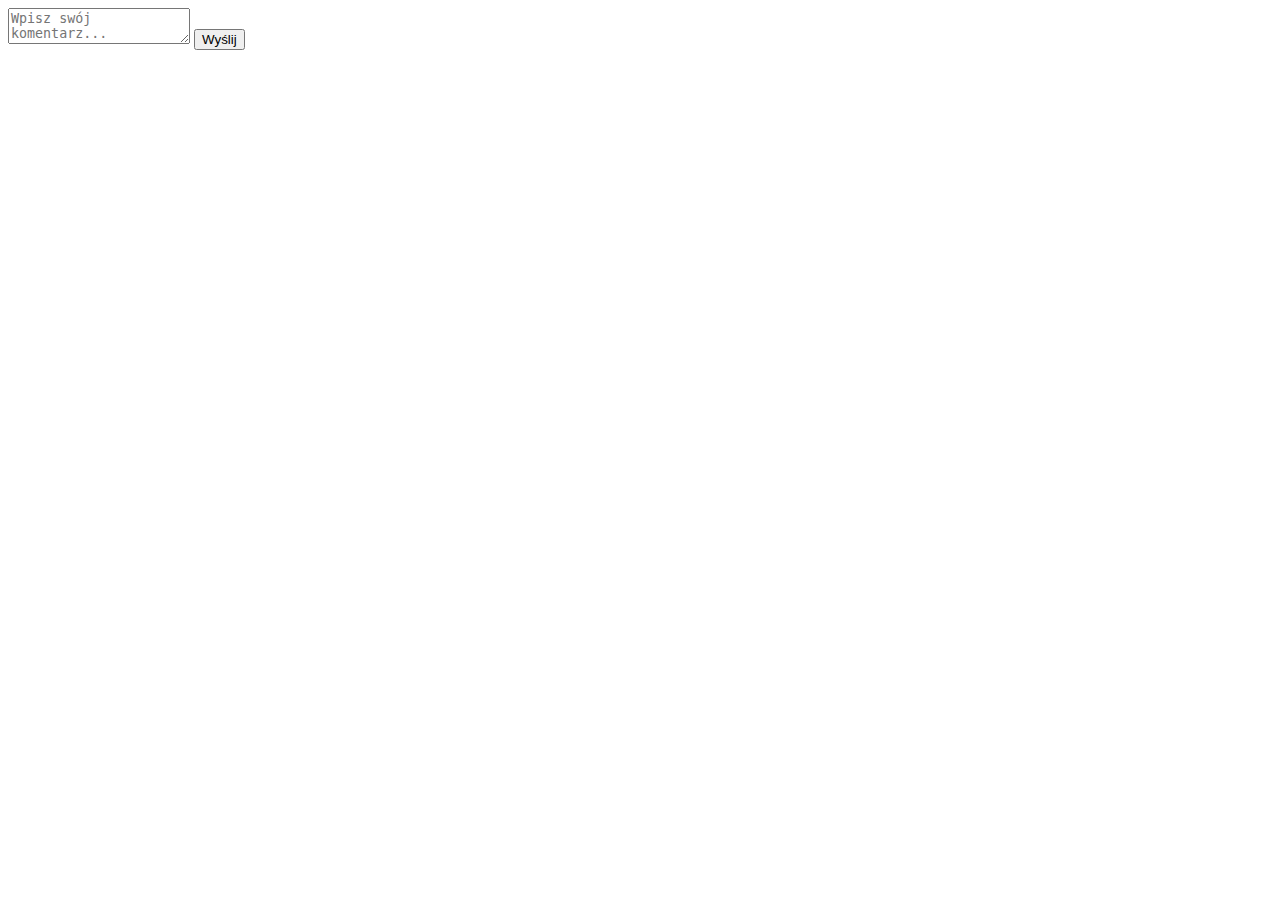
<file: html/test.html>
<!DOCTYPE html>
<html lang="en">
<head>
  <meta charset="UTF-8">
  <meta name="viewport" content="width=device-width, initial-scale=1.0">
  <title>Document</title>
</head>
<body>
  <div class="addComment">
    <textarea id="comment-input" placeholder="Wpisz swój komentarz..."></textarea>
  <button id="submit-comment">Wyślij</button>
  </div>
  
</body>
</html>
</file>
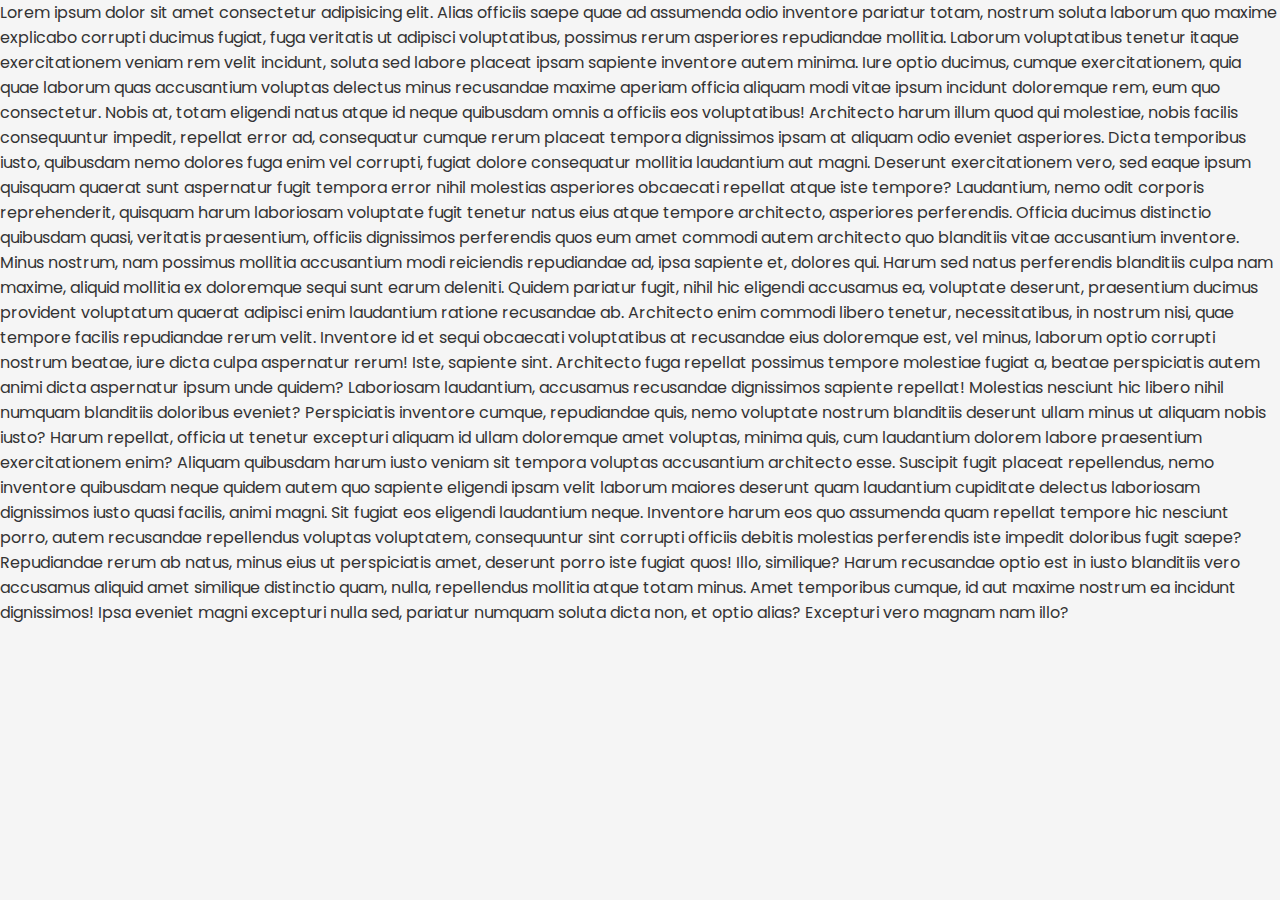
<file: html/articles/ashurbanipalLibrary.html>
<!DOCTYPE html>
<html lang='en'>
  <head>
    <meta charset='UTF-8' />
    <meta name='viewport' content='width=device-width, initial-scale=1.0' />
    <title>Esarhaddon</title>
    <link rel='stylesheet' href='../../css/articleStyle.css' />
    <link rel='preconnect' href='https://fonts.googleapis.com' />
    <link rel='preconnect' href='https://fonts.gstatic.com' crossorigin />
    <link
      href='https://fonts.googleapis.com/css2?family=Merriweather:ital,wght@0,300;0,400;0,700;0,900;1,300;1,400;1,700;1,900&family=Poppins:ital,wght@0,100;0,200;0,300;0,400;0,500;0,600;0,700;0,800;0,900;1,100;1,200;1,300;1,400;1,500;1,600;1,700;1,800;1,900&display=swap'
      rel='stylesheet'
    />
  </head>
  <body>
    <p>
      Lorem ipsum dolor sit amet consectetur adipisicing elit. Alias officiis
      saepe quae ad assumenda odio inventore pariatur totam, nostrum soluta
      laborum quo maxime explicabo corrupti ducimus fugiat, fuga veritatis ut
      adipisci voluptatibus, possimus rerum asperiores repudiandae mollitia.
      Laborum voluptatibus tenetur itaque exercitationem veniam rem velit
      incidunt, soluta sed labore placeat ipsam sapiente inventore autem minima.
      Iure optio ducimus, cumque exercitationem, quia quae laborum quas
      accusantium voluptas delectus minus recusandae maxime aperiam officia
      aliquam modi vitae ipsum incidunt doloremque rem, eum quo consectetur.
      Nobis at, totam eligendi natus atque id neque quibusdam omnis a officiis
      eos voluptatibus! Architecto harum illum quod qui molestiae, nobis facilis
      consequuntur impedit, repellat error ad, consequatur cumque rerum placeat
      tempora dignissimos ipsam at aliquam odio eveniet asperiores. Dicta
      temporibus iusto, quibusdam nemo dolores fuga enim vel corrupti, fugiat
      dolore consequatur mollitia laudantium aut magni. Deserunt exercitationem
      vero, sed eaque ipsum quisquam quaerat sunt aspernatur fugit tempora error
      nihil molestias asperiores obcaecati repellat atque iste tempore?
      Laudantium, nemo odit corporis reprehenderit, quisquam harum laboriosam
      voluptate fugit tenetur natus eius atque tempore architecto, asperiores
      perferendis. Officia ducimus distinctio quibusdam quasi, veritatis
      praesentium, officiis dignissimos perferendis quos eum amet commodi autem
      architecto quo blanditiis vitae accusantium inventore. Minus nostrum, nam
      possimus mollitia accusantium modi reiciendis repudiandae ad, ipsa
      sapiente et, dolores qui. Harum sed natus perferendis blanditiis culpa nam
      maxime, aliquid mollitia ex doloremque sequi sunt earum deleniti. Quidem
      pariatur fugit, nihil hic eligendi accusamus ea, voluptate deserunt,
      praesentium ducimus provident voluptatum quaerat adipisci enim laudantium
      ratione recusandae ab. Architecto enim commodi libero tenetur,
      necessitatibus, in nostrum nisi, quae tempore facilis repudiandae rerum
      velit. Inventore id et sequi obcaecati voluptatibus at recusandae eius
      doloremque est, vel minus, laborum optio corrupti nostrum beatae, iure
      dicta culpa aspernatur rerum! Iste, sapiente sint. Architecto fuga
      repellat possimus tempore molestiae fugiat a, beatae perspiciatis autem
      animi dicta aspernatur ipsum unde quidem? Laboriosam laudantium, accusamus
      recusandae dignissimos sapiente repellat! Molestias nesciunt hic libero
      nihil numquam blanditiis doloribus eveniet? Perspiciatis inventore cumque,
      repudiandae quis, nemo voluptate nostrum blanditiis deserunt ullam minus
      ut aliquam nobis iusto? Harum repellat, officia ut tenetur excepturi
      aliquam id ullam doloremque amet voluptas, minima quis, cum laudantium
      dolorem labore praesentium exercitationem enim? Aliquam quibusdam harum
      iusto veniam sit tempora voluptas accusantium architecto esse. Suscipit
      fugit placeat repellendus, nemo inventore quibusdam neque quidem autem quo
      sapiente eligendi ipsam velit laborum maiores deserunt quam laudantium
      cupiditate delectus laboriosam dignissimos iusto quasi facilis, animi
      magni. Sit fugiat eos eligendi laudantium neque. Inventore harum eos quo
      assumenda quam repellat tempore hic nesciunt porro, autem recusandae
      repellendus voluptas voluptatem, consequuntur sint corrupti officiis
      debitis molestias perferendis iste impedit doloribus fugit saepe?
      Repudiandae rerum ab natus, minus eius ut perspiciatis amet, deserunt
      porro iste fugiat quos! Illo, similique? Harum recusandae optio est in
      iusto blanditiis vero accusamus aliquid amet similique distinctio quam,
      nulla, repellendus mollitia atque totam minus. Amet temporibus cumque, id
      aut maxime nostrum ea incidunt dignissimos! Ipsa eveniet magni excepturi
      nulla sed, pariatur numquam soluta dicta non, et optio alias? Excepturi
      vero magnam nam illo?
    </p>
  </body>
</html>
</file>
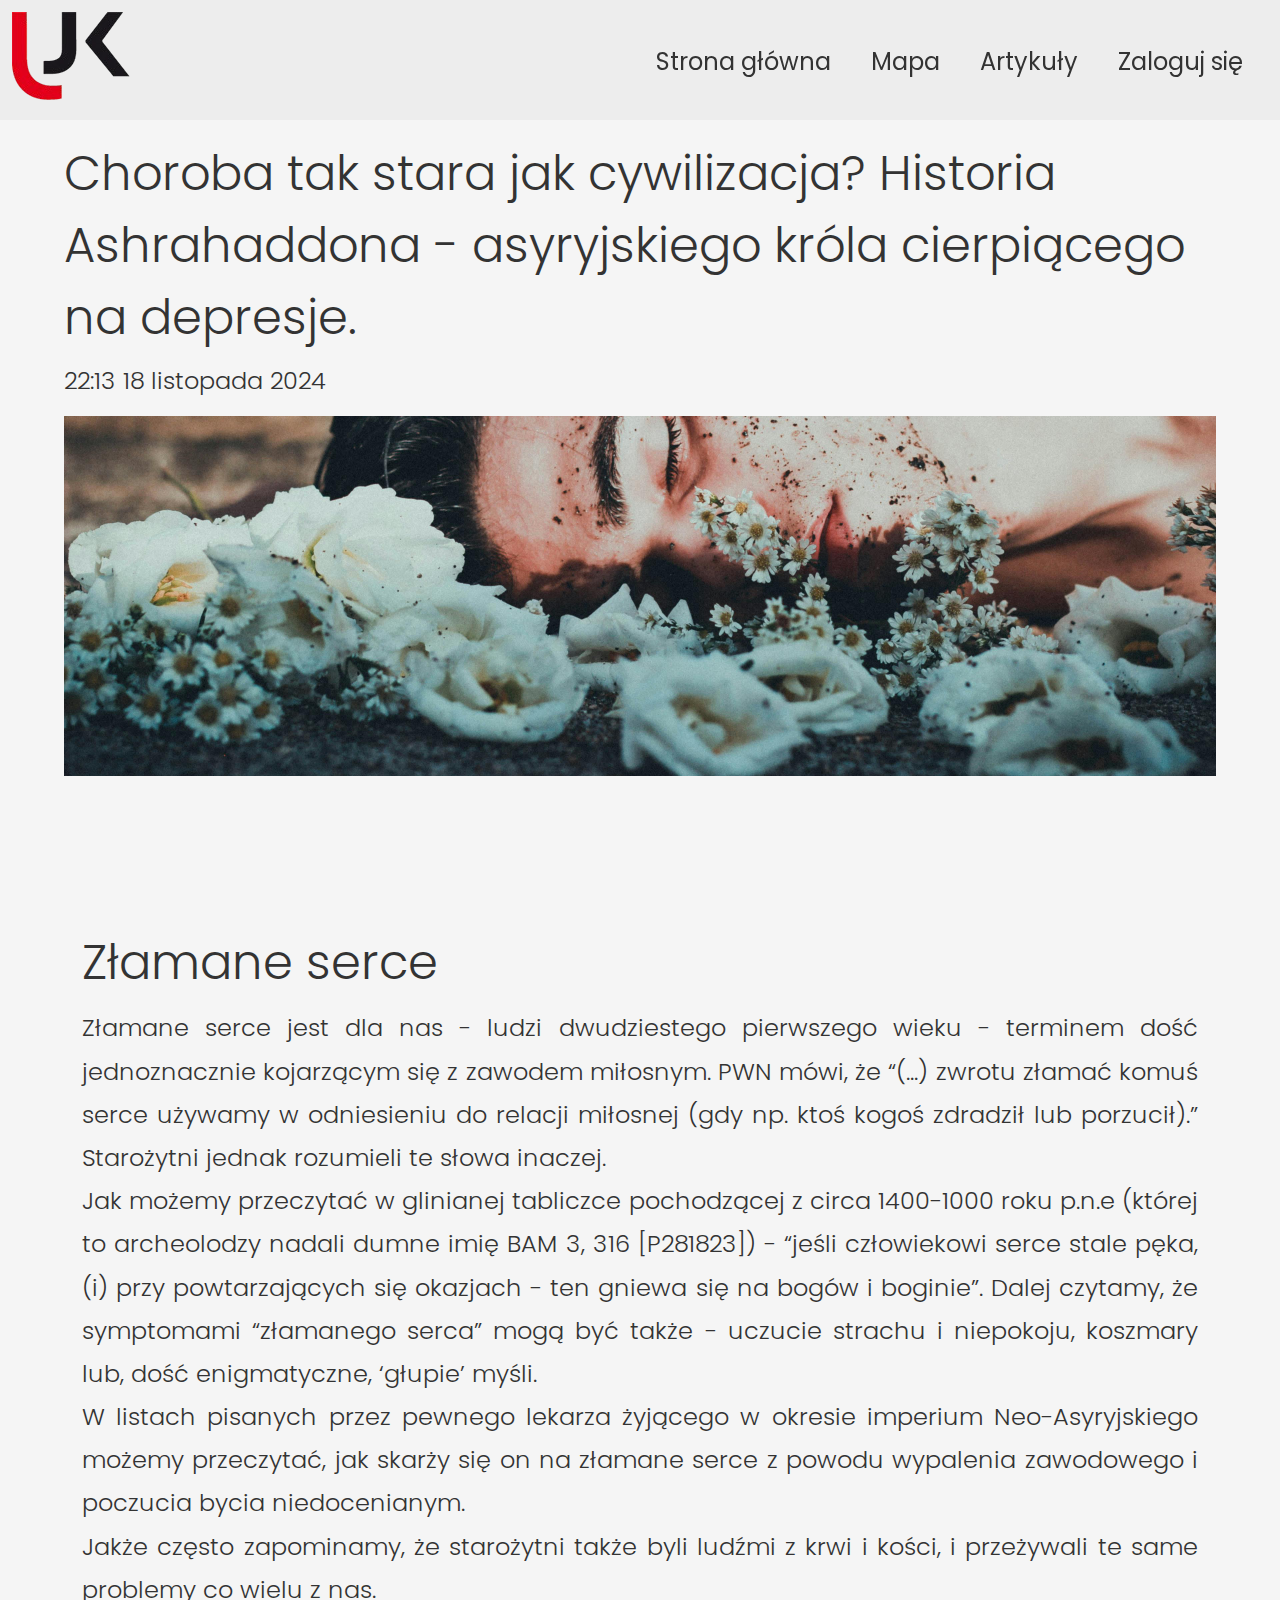
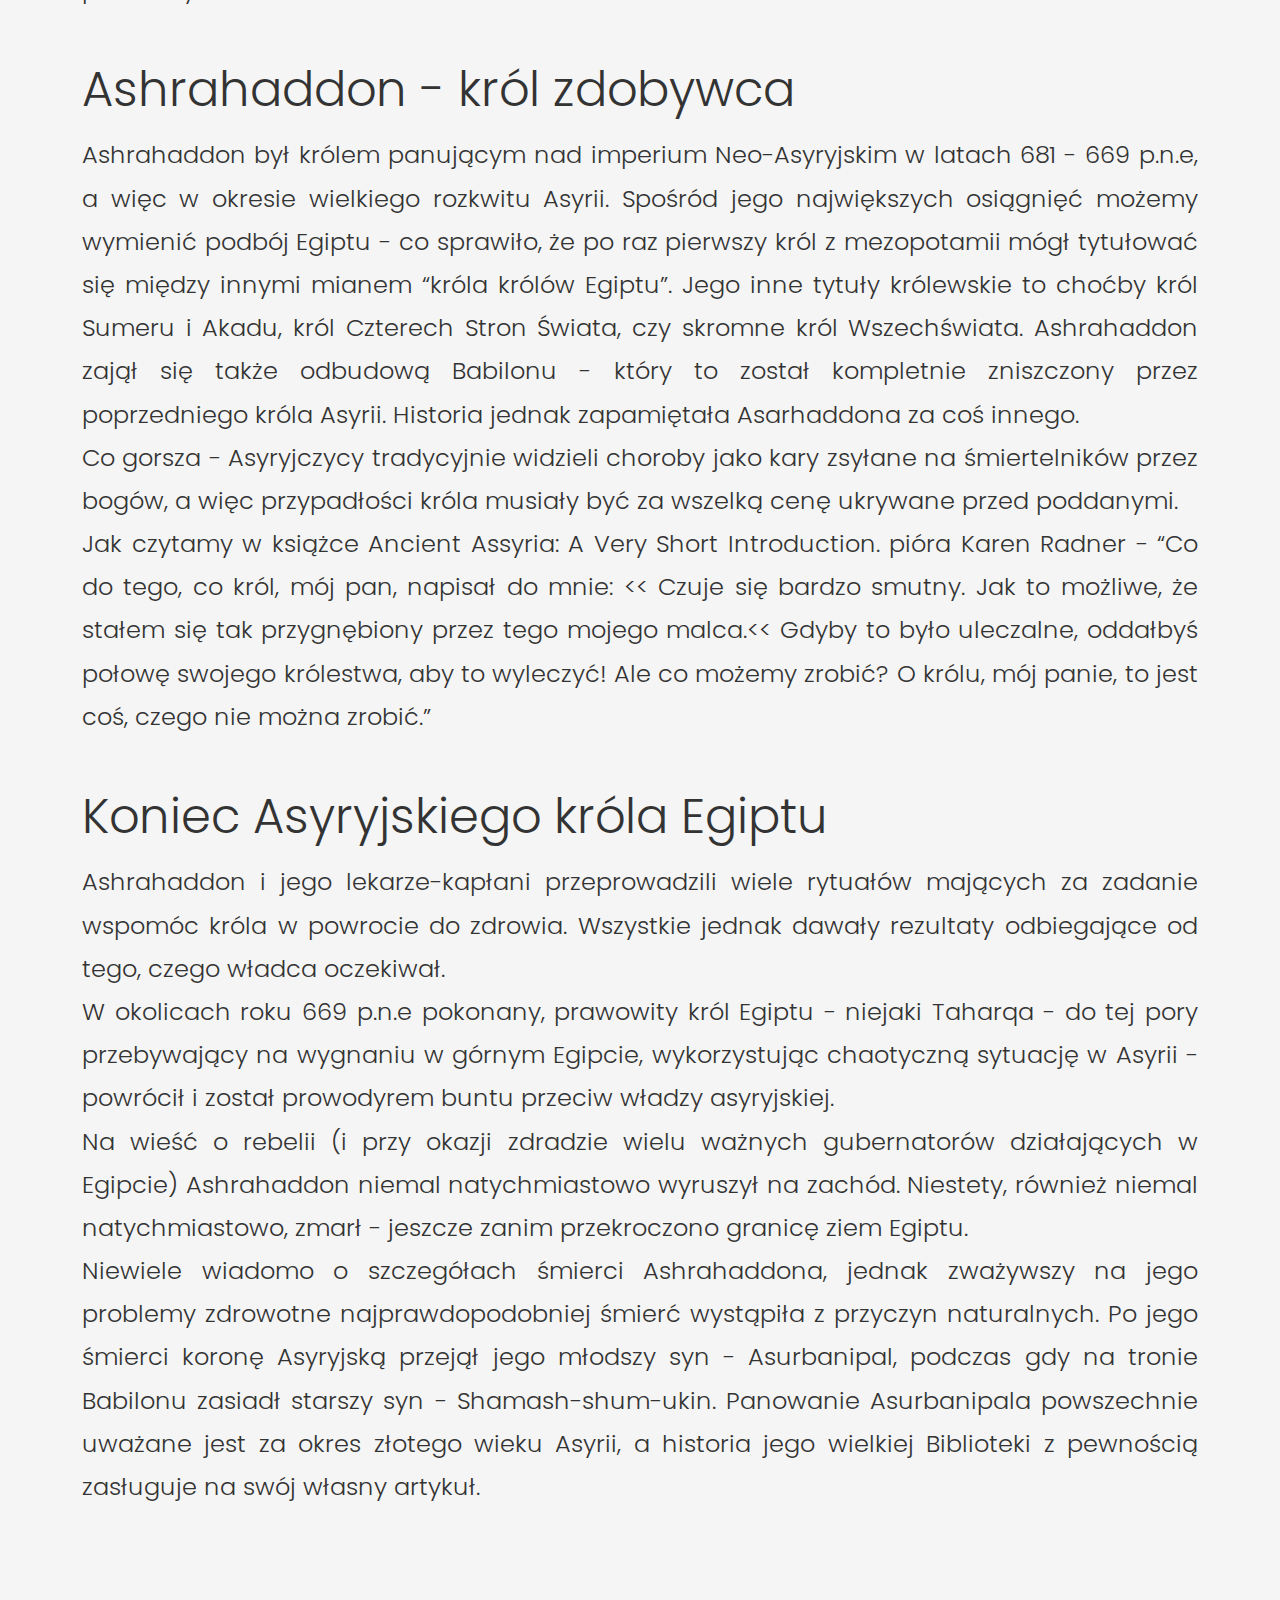
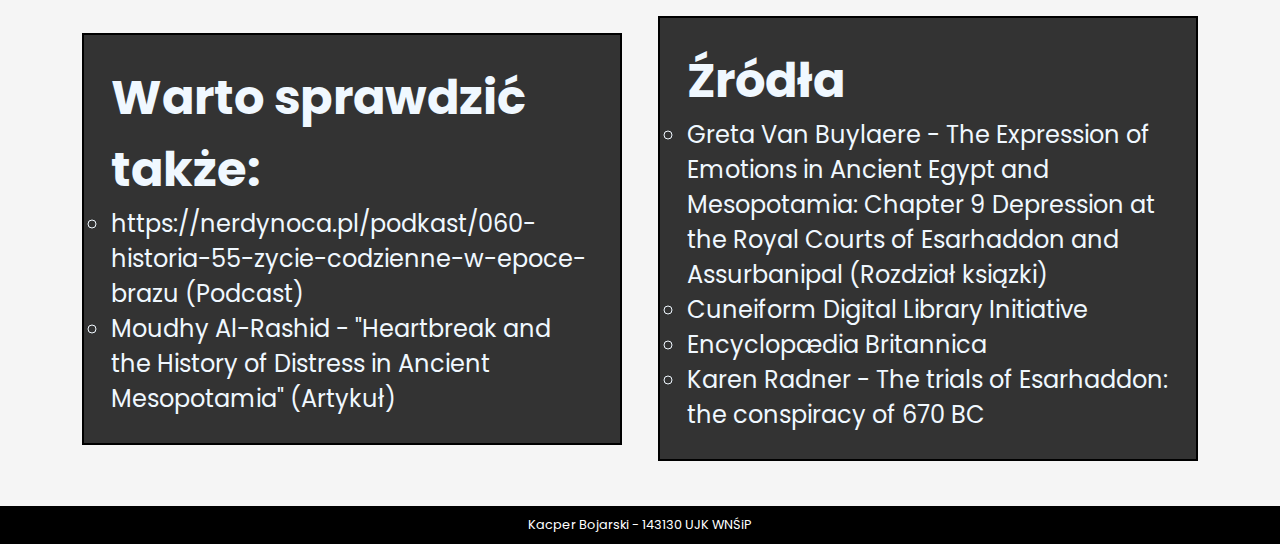
<file: html/articles/esrahadonArticle.html>
<!DOCTYPE html>
<html lang="en">
  <head>
    <meta charset="UTF-8" />
    <meta name="viewport" content="width=device-width, initial-scale=1.0" />
    <title>Esarhaddon</title>
    <link rel="stylesheet" href="../../css/articleStyle.css"/>
    <link rel="preconnect" href="https://fonts.googleapis.com" />
    <link rel="preconnect" href="https://fonts.gstatic.com" crossorigin />
    <link
      href="https://fonts.googleapis.com/css2?family=Merriweather:ital,wght@0,300;0,400;0,700;0,900;1,300;1,400;1,700;1,900&family=Poppins:ital,wght@0,100;0,200;0,300;0,400;0,500;0,600;0,700;0,800;0,900;1,100;1,200;1,300;1,400;1,500;1,600;1,700;1,800;1,900&display=swap"
      rel="stylesheet"
    />
  </head>
  <body>
    <nav class="navbar">
      <div class="container">
        <div class="logo">
          <a href="../php/index.php">
            <img src="../../images/ujkSmallTrans.png" alt="logo"
          /></a>
        </div>
        <div class="main-nav-menu">
          <ul>
            <li><a href="../../php/index.php">Strona główna</a></li>
            <li><a href="../../php/index.php">Mapa</a></li>
            <li><a href="../../php/articles.php">Artykuły</a></li>
            <li><a href="../../php/login.php">Zaloguj się</a></li>
          </ul>
        </div>
      </div>
    </nav>
    <article>
      <section class="title">
        <h1>
          Choroba tak stara jak cywilizacja? Historia Ashrahaddona -
          asyryjskiego króla cierpiącego na depresje.
        </h1>
        <section class="date"><p>22:13 18 listopada 2024</p></section>
      </section>
      <section class="articleBanner">
        <img src="../../images/articles/sadMan.jpg" alt="article banner" />
      </section>
      <section class="content">
        <h2>Złamane serce</h2>
        <p>
          Złamane serce jest dla nas - ludzi dwudziestego pierwszego wieku -
          terminem dość jednoznacznie kojarzącym się z zawodem miłosnym. PWN
          mówi, że “(...) zwrotu złamać komuś serce używamy w odniesieniu do
          relacji miłosnej (gdy np. ktoś kogoś zdradził lub porzucił).”
          Starożytni jednak rozumieli te słowa inaczej.
        </p>

        <p>
          Jak możemy przeczytać w glinianej tabliczce pochodzącej z circa
          1400-1000 roku p.n.e (której to archeolodzy nadali dumne imię BAM 3,
          316 [P281823]) - “jeśli człowiekowi serce stale pęka, (i) przy
          powtarzających się okazjach - ten gniewa się na bogów i boginie”.
          Dalej czytamy, że symptomami “złamanego serca” mogą być także -
          uczucie strachu i niepokoju, koszmary lub, dość enigmatyczne, ‘głupie’
          myśli.
        </p>
        <p>
          W listach pisanych przez pewnego lekarza żyjącego w okresie imperium
          Neo-Asyryjskiego możemy przeczytać, jak skarży się on na złamane serce
          z powodu wypalenia zawodowego i poczucia bycia niedocenianym.
        </p>
        <p>
          Jakże często zapominamy, że starożytni także byli ludźmi z krwi i
          kości, i przeżywali te same problemy co wielu z nas.
        </p>

        <h2>Ashrahaddon - król zdobywca</h2>
        <p>
          Ashrahaddon był królem panującym nad imperium Neo-Asyryjskim w latach
          681 - 669 p.n.e, a więc w okresie wielkiego rozkwitu Asyrii. Spośród
          jego największych osiągnięć możemy wymienić podbój Egiptu - co
          sprawiło, że po raz pierwszy król z mezopotamii mógł tytułować się
          między innymi mianem “króla królów Egiptu”. Jego inne tytuły
          królewskie to choćby król Sumeru i Akadu, król Czterech Stron Świata,
          czy skromne król Wszechświata. Ashrahaddon zajął się także odbudową
          Babilonu - który to został kompletnie zniszczony przez poprzedniego
          króla Asyrii. Historia jednak zapamiętała Asarhaddona za coś innego.
        </p>
        <p>
          Co gorsza - Asyryjczycy tradycyjnie widzieli choroby jako kary zsyłane
          na śmiertelników przez bogów, a więc przypadłości króla musiały być za
          wszelką cenę ukrywane przed poddanymi.
        </p>
        <p>
          Jak czytamy w książce Ancient Assyria: A Very Short Introduction.
          pióra Karen Radner -
          <q
            >Co do tego, co król, mój pan, napisał do mnie: << Czuje się bardzo
            smutny. Jak to możliwe, że stałem się tak przygnębiony przez tego
            mojego malca.<< Gdyby to było uleczalne, oddałbyś połowę swojego
            królestwa, aby to wyleczyć! Ale co możemy zrobić? O królu, mój
            panie, to jest coś, czego nie można zrobić.</q
          >
        </p>
        <h2>Koniec Asyryjskiego króla Egiptu</h2>
        <p>
          Ashrahaddon i jego lekarze-kapłani przeprowadzili wiele rytuałów
          mających za zadanie wspomóc króla w powrocie do zdrowia. Wszystkie
          jednak dawały rezultaty odbiegające od tego, czego władca oczekiwał.
        </p>
        <p>
          W okolicach roku 669 p.n.e pokonany, prawowity król Egiptu - niejaki
          Taharqa - do tej pory przebywający na wygnaniu w górnym Egipcie,
          wykorzystując chaotyczną sytuację w Asyrii - powrócił i został
          prowodyrem buntu przeciw władzy asyryjskiej.
        </p>
        <p>
          Na wieść o rebelii (i przy okazji zdradzie wielu ważnych gubernatorów
          działających w Egipcie) Ashrahaddon niemal natychmiastowo wyruszył na
          zachód. Niestety, również niemal natychmiastowo, zmarł - jeszcze zanim
          przekroczono granicę ziem Egiptu.
        </p>
        <p>
          Niewiele wiadomo o szczegółach śmierci Ashrahaddona, jednak zważywszy
          na jego problemy zdrowotne najprawdopodobniej śmierć wystąpiła z
          przyczyn naturalnych. Po jego śmierci koronę Asyryjską przejął jego
          młodszy syn - Asurbanipal, podczas gdy na tronie Babilonu zasiadł
          starszy syn - Shamash-shum-ukin. Panowanie Asurbanipala powszechnie
          uważane jest za okres złotego wieku Asyrii, a historia jego wielkiej
          Biblioteki z pewnością zasługuje na swój własny artykuł.
        </p>
      </section>
      <section class="subFooter">
        <section class="bottomBox" id="checkAlso">
          <h1>Warto sprawdzić także:</h1>
          <ul>
            <li>
              https://nerdynoca.pl/podkast/060-historia-55-zycie-codzienne-w-epoce-brazu
              (Podcast)
            </li>
            <li>
              Moudhy Al-Rashid - "Heartbreak and the History of Distress in
              Ancient Mesopotamia" (Artykuł)
            </li>
          </ul>
        </section>
        <section class="bottomBox" id="source">
          <h1>Źródła</h1>
          <ul>
            <li>
              Greta Van Buylaere - The Expression of Emotions in Ancient Egypt
              and Mesopotamia: Chapter 9 Depression at the Royal Courts of
              Esarhaddon and Assurbanipal (Rozdział ksiązki)
            </li>
            <li>Cuneiform Digital Library Initiative</li>
            <li>Encyclopædia Britannica</li>
            <li>
              Karen Radner - The trials of Esarhaddon: the conspiracy of 670 BC
            </li>
          </ul>
        </section>
      </section>
    </article>
    <footer>
      <p>Kacper Bojarski - 143130 UJK WNŚiP</p>
    </footer>
  </body>
</html>
</file>
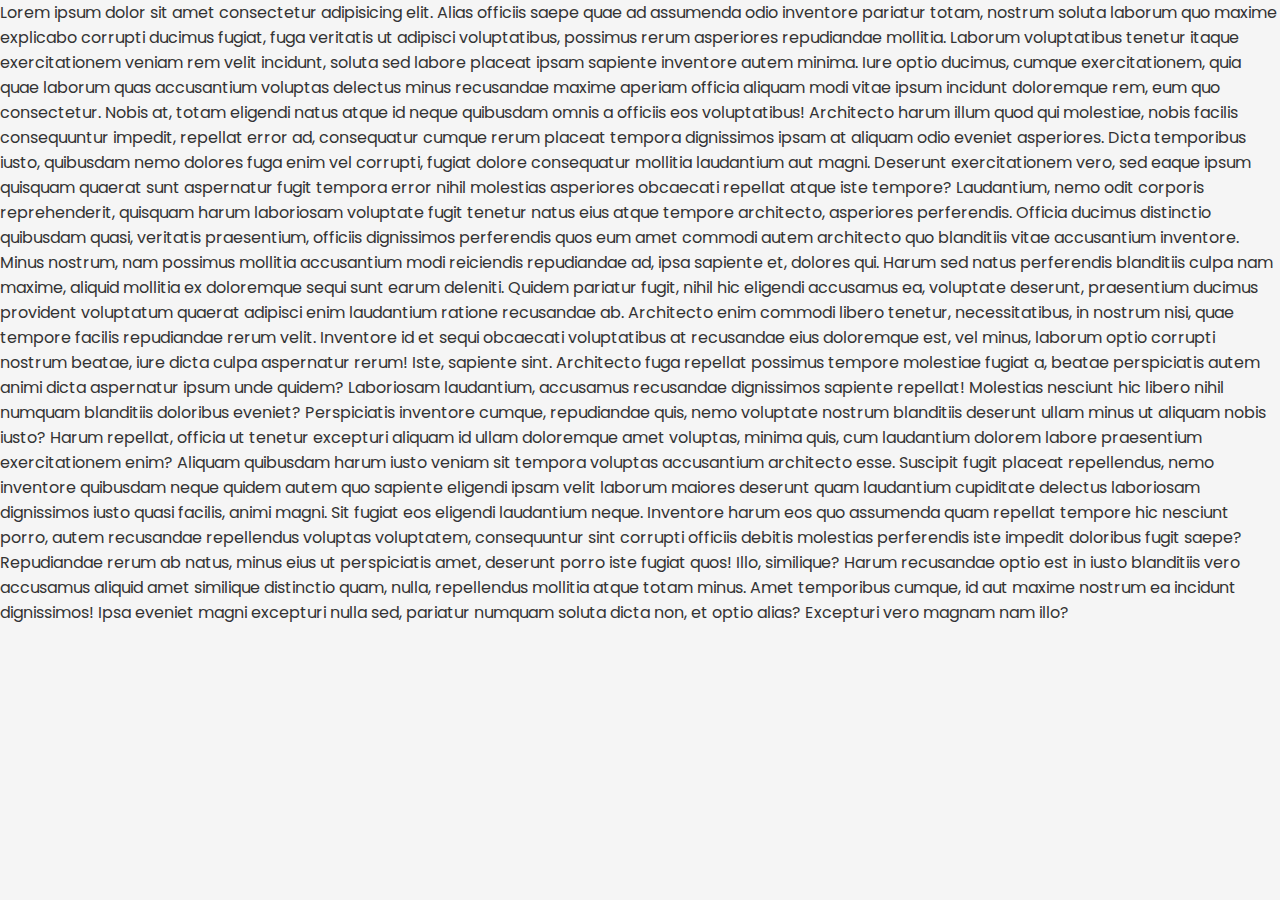
<file: html/articles/gardensOfNiniwa.html>
<!DOCTYPE html>
<html lang="en">
  <head>
    <meta charset="UTF-8" />
    <meta name="viewport" content="width=device-width, initial-scale=1.0" />
    <title>Esarhaddon</title>
    <link rel="stylesheet" href="../../css/articleStyle.css" />
    <link rel="preconnect" href="https://fonts.googleapis.com" />
    <link rel="preconnect" href="https://fonts.gstatic.com" crossorigin />
    <link
      href="https://fonts.googleapis.com/css2?family=Merriweather:ital,wght@0,300;0,400;0,700;0,900;1,300;1,400;1,700;1,900&family=Poppins:ital,wght@0,100;0,200;0,300;0,400;0,500;0,600;0,700;0,800;0,900;1,100;1,200;1,300;1,400;1,500;1,600;1,700;1,800;1,900&display=swap"
      rel="stylesheet"
    />
  </head>
  <body>
    <p>
      Lorem ipsum dolor sit amet consectetur adipisicing elit. Alias officiis
      saepe quae ad assumenda odio inventore pariatur totam, nostrum soluta
      laborum quo maxime explicabo corrupti ducimus fugiat, fuga veritatis ut
      adipisci voluptatibus, possimus rerum asperiores repudiandae mollitia.
      Laborum voluptatibus tenetur itaque exercitationem veniam rem velit
      incidunt, soluta sed labore placeat ipsam sapiente inventore autem minima.
      Iure optio ducimus, cumque exercitationem, quia quae laborum quas
      accusantium voluptas delectus minus recusandae maxime aperiam officia
      aliquam modi vitae ipsum incidunt doloremque rem, eum quo consectetur.
      Nobis at, totam eligendi natus atque id neque quibusdam omnis a officiis
      eos voluptatibus! Architecto harum illum quod qui molestiae, nobis facilis
      consequuntur impedit, repellat error ad, consequatur cumque rerum placeat
      tempora dignissimos ipsam at aliquam odio eveniet asperiores. Dicta
      temporibus iusto, quibusdam nemo dolores fuga enim vel corrupti, fugiat
      dolore consequatur mollitia laudantium aut magni. Deserunt exercitationem
      vero, sed eaque ipsum quisquam quaerat sunt aspernatur fugit tempora error
      nihil molestias asperiores obcaecati repellat atque iste tempore?
      Laudantium, nemo odit corporis reprehenderit, quisquam harum laboriosam
      voluptate fugit tenetur natus eius atque tempore architecto, asperiores
      perferendis. Officia ducimus distinctio quibusdam quasi, veritatis
      praesentium, officiis dignissimos perferendis quos eum amet commodi autem
      architecto quo blanditiis vitae accusantium inventore. Minus nostrum, nam
      possimus mollitia accusantium modi reiciendis repudiandae ad, ipsa
      sapiente et, dolores qui. Harum sed natus perferendis blanditiis culpa nam
      maxime, aliquid mollitia ex doloremque sequi sunt earum deleniti. Quidem
      pariatur fugit, nihil hic eligendi accusamus ea, voluptate deserunt,
      praesentium ducimus provident voluptatum quaerat adipisci enim laudantium
      ratione recusandae ab. Architecto enim commodi libero tenetur,
      necessitatibus, in nostrum nisi, quae tempore facilis repudiandae rerum
      velit. Inventore id et sequi obcaecati voluptatibus at recusandae eius
      doloremque est, vel minus, laborum optio corrupti nostrum beatae, iure
      dicta culpa aspernatur rerum! Iste, sapiente sint. Architecto fuga
      repellat possimus tempore molestiae fugiat a, beatae perspiciatis autem
      animi dicta aspernatur ipsum unde quidem? Laboriosam laudantium, accusamus
      recusandae dignissimos sapiente repellat! Molestias nesciunt hic libero
      nihil numquam blanditiis doloribus eveniet? Perspiciatis inventore cumque,
      repudiandae quis, nemo voluptate nostrum blanditiis deserunt ullam minus
      ut aliquam nobis iusto? Harum repellat, officia ut tenetur excepturi
      aliquam id ullam doloremque amet voluptas, minima quis, cum laudantium
      dolorem labore praesentium exercitationem enim? Aliquam quibusdam harum
      iusto veniam sit tempora voluptas accusantium architecto esse. Suscipit
      fugit placeat repellendus, nemo inventore quibusdam neque quidem autem quo
      sapiente eligendi ipsam velit laborum maiores deserunt quam laudantium
      cupiditate delectus laboriosam dignissimos iusto quasi facilis, animi
      magni. Sit fugiat eos eligendi laudantium neque. Inventore harum eos quo
      assumenda quam repellat tempore hic nesciunt porro, autem recusandae
      repellendus voluptas voluptatem, consequuntur sint corrupti officiis
      debitis molestias perferendis iste impedit doloribus fugit saepe?
      Repudiandae rerum ab natus, minus eius ut perspiciatis amet, deserunt
      porro iste fugiat quos! Illo, similique? Harum recusandae optio est in
      iusto blanditiis vero accusamus aliquid amet similique distinctio quam,
      nulla, repellendus mollitia atque totam minus. Amet temporibus cumque, id
      aut maxime nostrum ea incidunt dignissimos! Ipsa eveniet magni excepturi
      nulla sed, pariatur numquam soluta dicta non, et optio alias? Excepturi
      vero magnam nam illo?
    </p>
  </body>
</html>
</file>
<file: css/style.css>
* {
  padding: 0;
  margin: 0;
  box-sizing: border-box;
}

:root {
  --navColor: rgba(234, 234, 234, 0.75);
  --bodyColor: #f5f5f5;
  --fontColor: #333;
}

body {
  font-family: "Poppins", sans-serif;
  font-size: 1em;
  color: var(--fontColor);
  background-color: var(--bodyColor);
  width: 100%;
  height: 100%;
}
a {
  text-decoration: none;
  color: var(--fontColor);
}
ul {
  list-style: none;
}
img {
  max-width: 100%;
}
footer {
  background-color: black;
  color: white;
  padding: 10px;
  text-align: center;
  font-size: 0.8em;
}
.navbar {
  padding: 12px;
  height: 120px;
  background-color: var(--navColor);
  position: sticky;
  top: 0;
  z-index: 999;
}
.navbar .container {
  display: flex;
  justify-content: space-between;
  align-items: center;
}
.navbar .container ul {
  display: flex;
  padding: 5px;
}
.navbar .container ul li a {
  font-size: 1.5em;
  padding: 20px;
  transition: 0.5s ease;
}
.navbar .container ul li a:hover {
  color: blue;
  font-size: 2em;
}
.logo {
  transition: 0.5s ease;
}
.logo:hover {
  transform: scale(1.1);
}
.hero {
  transform: translateY(-5svh);
  width: 100%;
  margin: auto;
  padding: auto;
  overflow: auto;
}
.heroImage {
  width: 100%;
}
.heroImage img {
  background-image: url(../images/map.png);
  width: 100%;
  display: block;
  margin: 5svh auto;
  position: relative;
  opacity: 35%;
}
.heroText {
  width: 100%;
  position: absolute;
  left: 0;
  bottom: 40%;
  text-align: center;
}
.heroText h1 {
  font-size: 6em;
  transition: 1s;
}
.heroText p {
  margin: 0;
  font-size: 2em;
  font-weight: 400;
  transition: 1s;
}
.heroText h1:hover {
  transform: translateY(-1svh);
  color: black;
}
.heroText p:hover {
  margin: 0;
  font-weight: 400;
  transform: translateY(-1svh);

  color: black;
}

.civs {
  display: flex;
  flex-wrap: wrap;
}
.civSelection {
  display: flex;
  flex-direction: row;
  width: 80%;
  margin: auto;
  justify-content: space-around;
  align-items: center;
  flex-wrap: wrap;
}
.selectedCiv {
  display: flex;
  flex-direction: column;
  padding: 5svh;
  text-align: left;
  width: 50%;
}
.civImage img {
  width: 350px;
  height: 250px;
  display: block;
  margin: auto;
  transition: 1s;
}
.civInfo {
  padding: 3svh 1svh;
}
.civName{
  border-bottom: 1px solid rgba(0, 0, 0);
  font-size: 2em;
}
.civName h1{
  font-weight: 400;
}
.civDisc h2{
  font-size: 1.5em;
  font-weight: 300;

}
.civImage img:hover {
  transform: scale(1.1);
}

.articles {
  width: 100%;
  margin: auto;
  padding: 5dvh;
  background-color: #3333332d;
  color: var(--fontColor);
}
.articlesText h1 {
  font-size: 3.2em;
  font-weight: 500;
  margin: auto;
  padding: 0 5svh 0 5svh;
}
.articlesSelection {
  display: flex;
  justify-content: space-between;
  align-items: flex-start;
  width: 100%;
}
.selectedArticle {
  padding: 3svh 5svh 3svh 5svh;
  display: flex;
  flex-direction: column;
}
.articleName {
  text-align: left;
  padding: 0 0 0.5svh;
  font-size: 1.8em;
}
.articleImage {
  width: 100%;
  min-height: auto;
  overflow: hidden;
}
.articleImage img {
  padding: 0 0 2svh 0;
  display: inline-block;
  height: 50svh;
  width: 50svh;
}
.articleDiscription {
  text-align: justify;
  width: 50svh;
  font-size: 1.2em;
}
</file>
<file: css/wikiStyle.css>
* {
  padding: 0;
  margin: 0;
  box-sizing: border-box;
}

:root {
  --dark-blue: #b3c8cf;
  --light-blue: #b3c8cf;
  --light-beige: #f1eedc;
  --dark-beige: #e5ddc5;
}

body {
  font-family: "Poppins", sans-serif;;
  font-size: 1em;
  color: #333;
  background-color: #b3c8cf;
  width: 100%;
  height: 100%;
}
a {
  text-decoration: none;
  color: #333;
}
ul {
  list-style: none;
}
img {
  max-width: 100%;
}
footer {
  background-color: black;
  color: white;
  padding: 10px;
  text-align: center;
  font-size: 0.8em;
}
.navbar {
  padding: 20px;
  height: 120px;
  background-color: white;
  position: sticky;
  top: 0;
  z-index: 999;
}
.navbar .container {
  display: flex;
  justify-content: space-between;
  align-items: center;
}
.navbar .container ul {
  display: flex;
}
.navbar .container ul li a {
  padding: 10px 20px;
  transition: 0.5s ease;
}
.navbar .container ul li a:hover {
  color: blue;
  font-size: 110%;
}
.logo {
  transition: 0.5s ease;
}
.logo:hover {
  transform: scale(1.1);
}

article {
  text-align: left;
  margin: auto;
  width: 80%;
  padding: 0 10px;
}
.title h1 {
  font-size: 2.5em;
  text-align: center;
}
.articleBanner {
  margin: auto;
  width: 50%;
  padding: 2%;
}
.content {
  font-size: 1.5em;
  display: block;
  margin: auto;
  width: 50%;
}
.line {
  display: block;
  border: 1px solid black;
  width: 80%;
  margin: auto;
}
.wikiNav ul {
  display: flex;
  font-size: 2em;
  justify-content: center;
  align-items: center;
}
.wikiNav li {
  padding: 0 40px;
  margin: 20px 0 20px;
}
.wikiHeader {
  font-size: 2em;
  margin: 10px;
}
.wikiContent p {
  margin: 5px 50px;
  text-align: justify;
  text-justify: inter-word;
  font-size: 1.5em;
}
</file>
<file: css/articleStyle.css>
* {
  padding: 0;
  margin: 0;
  box-sizing: border-box;
}

:root {
  --navColor: rgba(234, 234, 234, 0.75);
  --bodyColor: #f5f5f5;
  --fontColor: #333;
}

body {
  font-family: "Poppins", sans-serif;
  font-size: 1em;
  color: var(--fontColor);
  background-color: var(--bodyColor);
  width: 100%;
  height: 100%;
}
a {
  text-decoration: none;
  color: var(--fontColor);
}
ul {
  list-style: none;
}
img {
  max-width: 100%;
}
footer {
  background-color: black;
  color: white;
  padding: 10px;
  text-align: center;
  font-size: 0.8em;
}
.navbar {
  padding: 12px;
  height: 120px;
  background-color: var(--navColor);
  position: sticky;
  top: 0;
  z-index: 999;
}
.navbar .container {
  display: flex;
  justify-content: space-between;
  align-items: center;
}
.navbar .container ul {
  display: flex;
  padding: 5px;
}
.navbar .container ul li a {
  font-size: 1.5em;
  padding: 20px;
  transition: 0.5s ease;
}
.navbar .container ul li a:hover {
  color: blue;
  font-size: 2em;
}
.logo {
  transition: 0.5s ease;
}
.logo:hover {
  transform: scale(1.1);
}
article {
  width: 90%;
  margin: auto;
  font-size: 1.5em;
}
.title {
  width: 100%;
  margin: auto;
  padding: 2svh 0;
  text-align: left;
}
.title h1 {
  padding: 0 0 1svh 0;
  font-size: 2em;
  font-weight: 300;

}
.title p {
  font-size: 1em;
  margin: auto auto 0 auto;
  padding: auto auto 0 auto;
  font-weight: 300;

}
.articleBanner {
  width: 100%;
  max-height: 40dvh;
  margin: auto auto 10dvh auto;
  overflow: hidden;
  padding: 0 0 1svh 0;
}
.articleBanner img {
  transform: translateY(-45svh);
  width: 100%;
  height: auto;
}

article .content {
  width: 100%;
  margin: auto auto 10dvh auto;
  padding: 2dvh;
  line-height: 1.8;
}
article p {
  text-align: justify;
  font-weight: 300;

}
article h2 {
  text-align: left;
  font-size: 2em;
  padding: 4svh 0 0 0;
  font-weight: 300;

}

article .subFooter {
  display: flex;
  justify-content: space-between;
  margin: auto auto 5dvh auto;
  align-items: center;
}

article .bottomBox {
  min-height: 1000svh;
  width: 50%;
  min-height: auto;
  border: 2px solid black;
  margin: 0 2dvh;
  padding: 3dvh;
  background-color: #333;
  color: aliceblue;
}
article .subFooter ul li {
  list-style: circle;
}
</file>
